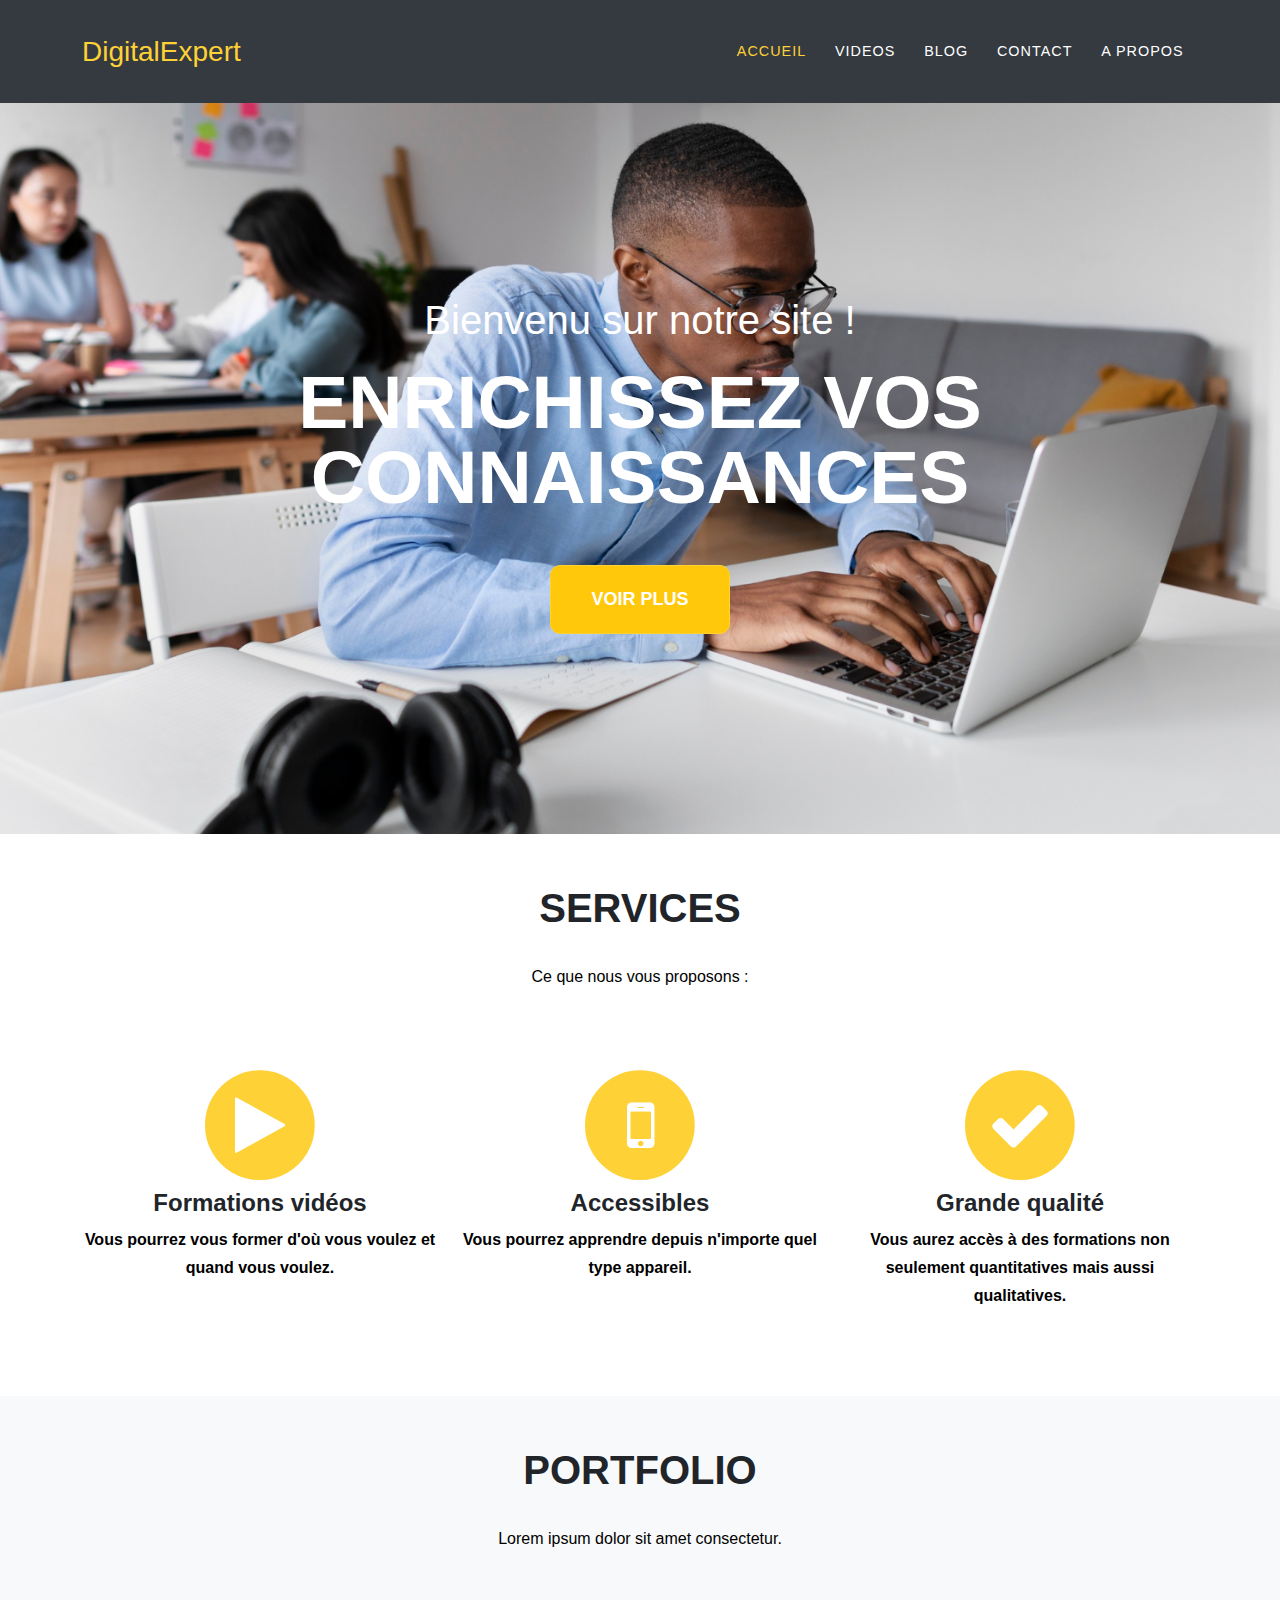
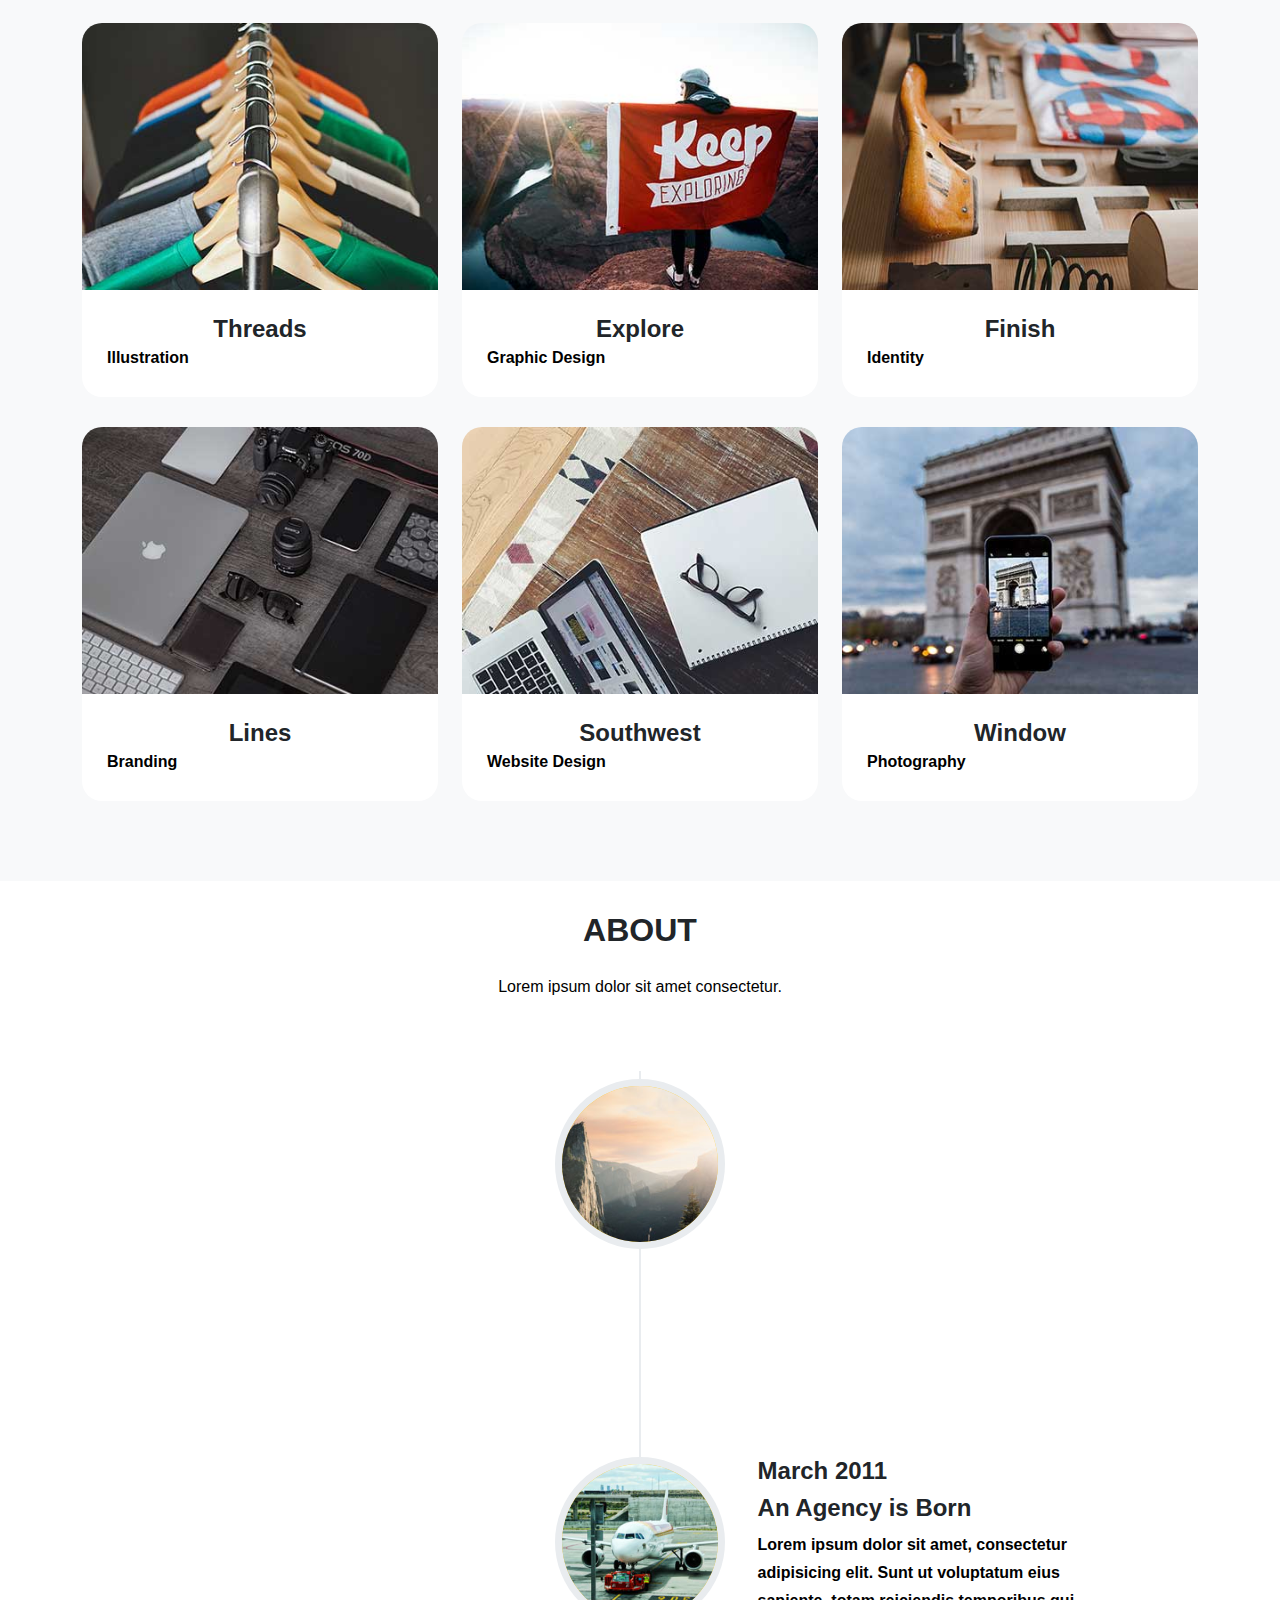
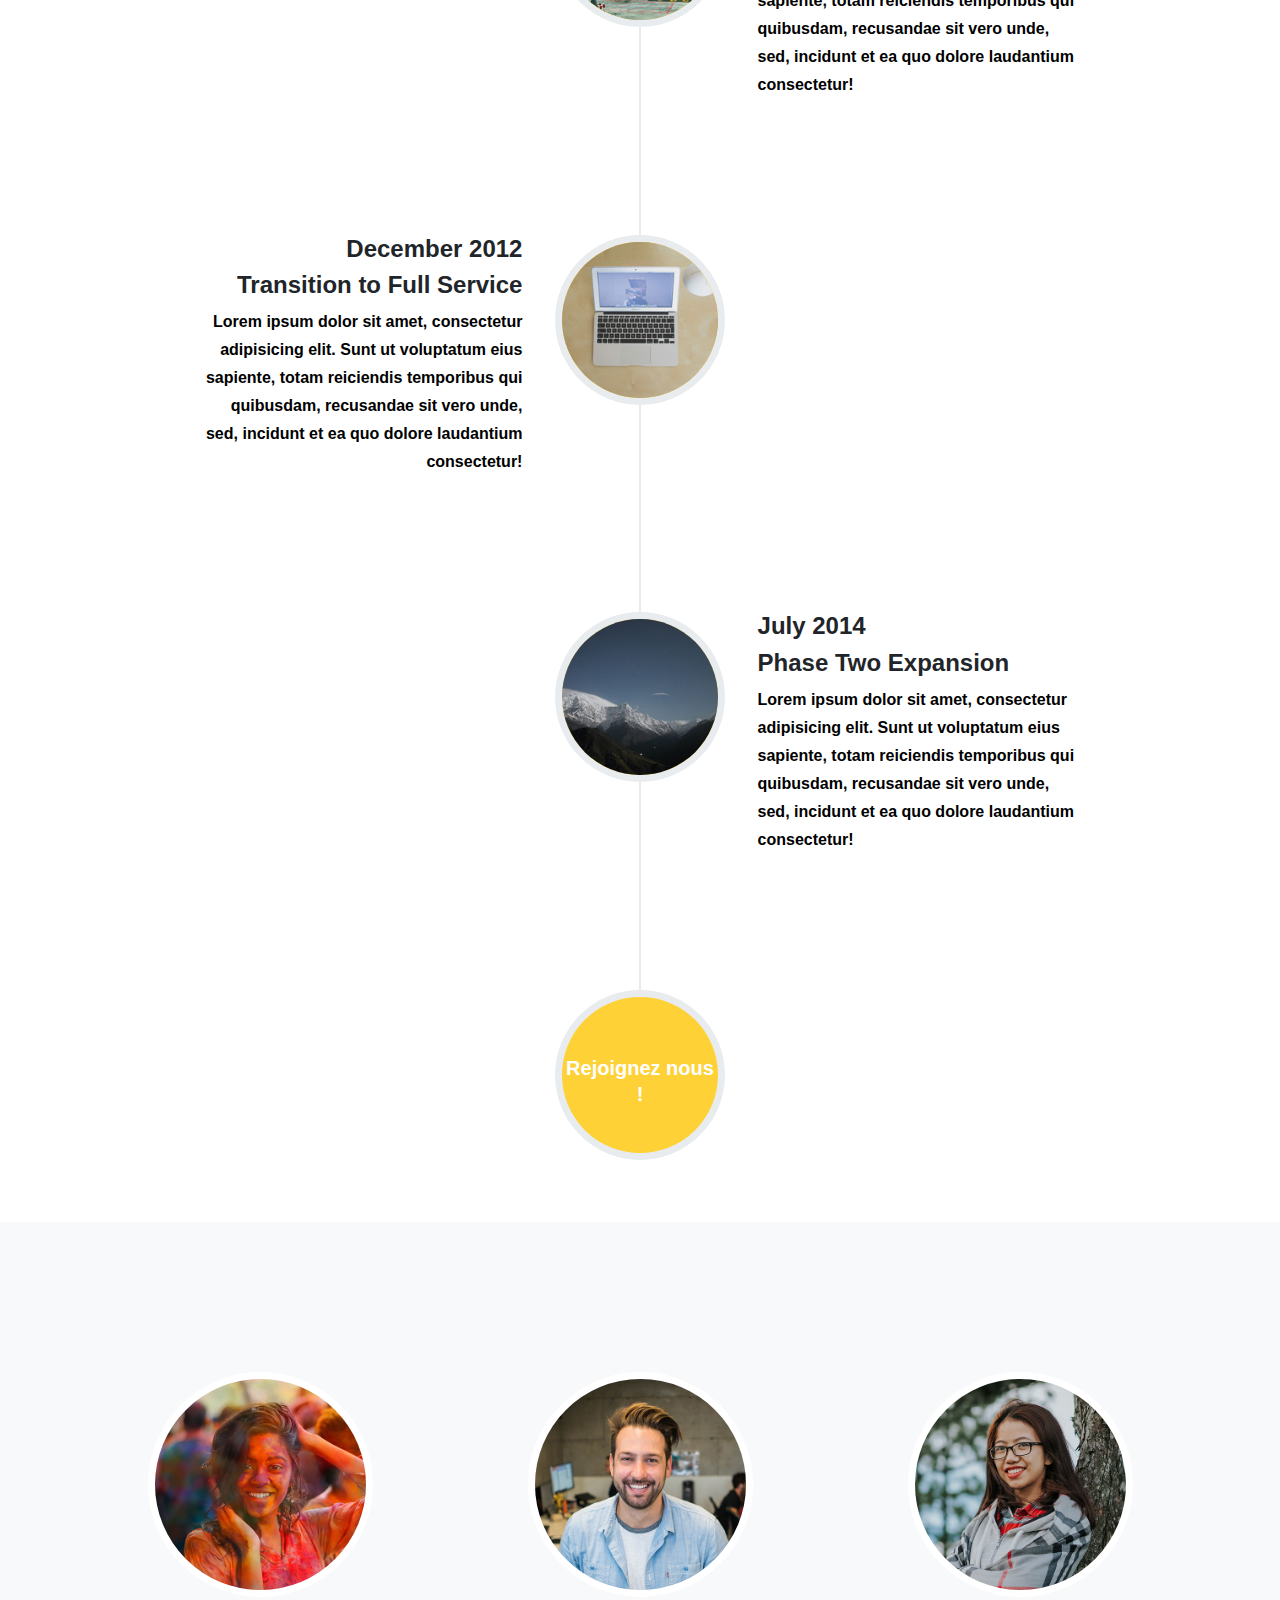
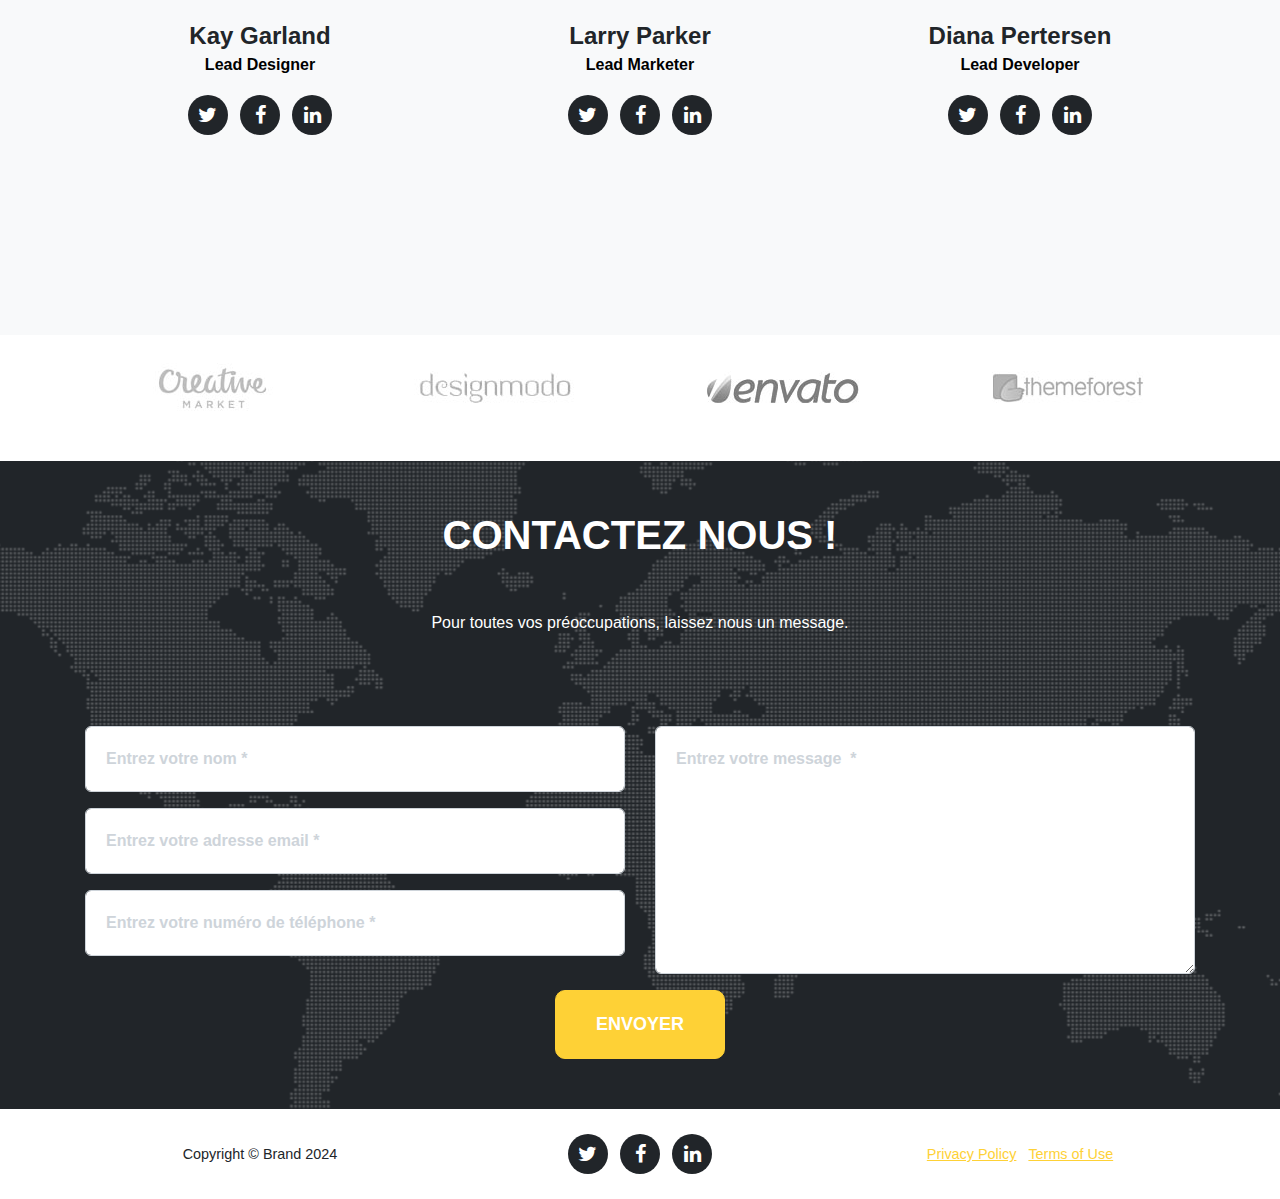
<file: index.html>
<!DOCTYPE html>
<html lang="fr">

<head>
    <meta charset="utf-8">
    <meta name="viewport" content="width=device-width, initial-scale=1.0, shrink-to-fit=no">
    <title>Digital Expert</title>
    <link rel="stylesheet" href="assets/bootstrap/css/bootstrap.min.css">
    <link rel="stylesheet" href="assets/fonts/font-awesome.min.css">
    <link rel="stylesheet" href="assets/css/aos.min.css">
    <link rel="stylesheet" href="assets/css/animate.min.css">
    <link rel="stylesheet" href="assets/css/Card-Group1-Shadow.css">
    <link rel="stylesheet" href="assets/css/cards-d_style.css">
    <link rel="stylesheet" href="assets/css/dh-card-image-left-dark.css">
    <link rel="stylesheet" href="assets/css/style.css">
</head>

<body id="page-top" data-bs-spy="scroll" data-bs-target="#mainNav" data-bs-offset="54">
    <nav class="navbar navbar-dark navbar-expand-lg fixed-top bg-dark" id="mainNav">
        <div class="container"><a class="navbar-brand" href="#page-top">DigitalExpert</a><button data-bs-toggle="collapse" data-bs-target="#navbarResponsive" class="navbar-toggler navbar-toggler-right" type="button" aria-controls="navbarResponsive" aria-expanded="false" aria-label="Toggle navigation"><i class="fa fa-bars"></i></button>
            <div class="collapse navbar-collapse" id="navbarResponsive">
                <ul class="navbar-nav ms-auto text-uppercase">
                    <li class="nav-item"><a class="nav-link active" href="index.html">accueil</a></li>
                    <li class="nav-item"><a class="nav-link" href="videos.html">videos</a></li>
                    <li class="nav-item"><a class="nav-link" href="blog.html">blog</a></li>
                    <li class="nav-item"><a class="nav-link" href="contact.html">contact</a></li>
                    <li class="nav-item"><a class="nav-link" href="a%20propos.html">a propos</a></li>
                </ul>
            </div>
        </div>
    </nav>
    <header class="masthead" style="background-image: url('assets/img/bg.jpg');">
        <div class="container pulse animated">
            <div class="intro-text">
                <div class="intro-lead-in"><span data-bss-hover-animate="pulse">Bienvenu sur notre site !</span></div>
                <div class="intro-heading text-uppercase"><span>enrichissez vos connaissances</span></div><a class="btn btn-primary btn-xl text-uppercase" role="button" href="#services" style="background: rgb(255,200,10);">voir plus</a>
            </div>
        </div>
    </header>
    <section id="services" style="height: auto;padding-top: 50px;padding-bottom: 50px;">
        <div class="container">
            <div class="row">
                <div class="col-lg-12 text-center">
                    <h2 class="text-uppercase section-heading">Services</h2>
                    <h3 class="text-muted section-subheading">Ce que nous vous proposons :</h3>
                </div>
            </div>
            <div class="row text-center">
                <div class="col-md-4"><span class="fa-stack fa-4x"><i class="fa fa-circle fa-stack-2x text-primary"></i><i class="fa fa-play fa-stack-1x fa-inverse"></i></span>
                    <h4 class="section-heading">Formations vidéos</h4>
                    <p class="text-muted">Vous pourrez vous former d'où vous voulez et quand vous voulez.</p>
                </div>
                <div class="col-md-4"><span class="fa-stack fa-4x"><i class="fa fa-circle fa-stack-2x text-primary"></i><i class="fa fa-mobile fa-stack-1x fa-inverse"></i></span>
                    <h4 class="section-heading">Accessibles</h4>
                    <p class="text-muted">Vous pourrez apprendre depuis n'importe quel type appareil.</p>
                </div>
                <div class="col-md-4"><span class="fa-stack fa-4x"><i class="fa fa-circle fa-stack-2x text-primary"></i><i class="fa fa-check fa-stack-1x fa-inverse" style="color: rgb(255, 255, 255);"></i></span>
                    <h4 class="section-heading">Grande qualité</h4>
                    <p class="text-muted">Vous aurez accès à des formations non seulement quantitatives mais aussi qualitatives.</p>
                </div>
            </div>
        </div>
    </section>
    <section class="bg-light" id="portfolio" style="height: auto;padding-bottom: 50px;padding-top: 50px;">
        <div class="container">
            <div class="row">
                <div class="col-lg-12 text-center">
                    <h2 class="text-uppercase section-heading">Portfolio</h2>
                    <h3 class="text-muted section-subheading">Lorem ipsum dolor sit amet consectetur.</h3>
                </div>
            </div>
            <div class="row">
                <div class="col-sm-6 col-md-4 portfolio-item"><a class="portfolio-link" href="#portfolioModal1" data-bs-toggle="modal">
                        <div class="portfolio-hover">
                            <div class="portfolio-hover-content"><i class="fa fa-info fa-3x"></i></div>
                        </div><img class="img-fluid" src="assets/img/portfolio/1-thumbnail.jpg">
                    </a>
                    <div class="portfolio-caption">
                        <h4>Threads</h4>
                        <p class="text-muted">Illustration</p>
                    </div>
                </div>
                <div class="col-sm-6 col-md-4 portfolio-item"><a class="portfolio-link" href="#portfolioModal2" data-bs-toggle="modal">
                        <div class="portfolio-hover">
                            <div class="portfolio-hover-content"><i class="fa fa-info fa-3x"></i></div>
                        </div><img class="img-fluid" src="assets/img/portfolio/2-thumbnail.jpg">
                    </a>
                    <div class="portfolio-caption">
                        <h4>Explore</h4>
                        <p class="text-muted">Graphic Design</p>
                    </div>
                </div>
                <div class="col-sm-6 col-md-4 portfolio-item"><a class="portfolio-link" href="#portfolioModal3" data-bs-toggle="modal">
                        <div class="portfolio-hover">
                            <div class="portfolio-hover-content"><i class="fa fa-info fa-3x"></i></div>
                        </div><img class="img-fluid" src="assets/img/portfolio/3-thumbnail.jpg">
                    </a>
                    <div class="portfolio-caption">
                        <h4>Finish</h4>
                        <p class="text-muted">Identity</p>
                    </div>
                </div>
                <div class="col-sm-6 col-md-4 portfolio-item"><a class="portfolio-link" href="#portfolioModal4" data-bs-toggle="modal">
                        <div class="portfolio-hover">
                            <div class="portfolio-hover-content"><i class="fa fa-info fa-3x"></i></div>
                        </div><img class="img-fluid" src="assets/img/portfolio/4-thumbnail.jpg">
                    </a>
                    <div class="portfolio-caption">
                        <h4>Lines</h4>
                        <p class="text-muted">Branding</p>
                    </div>
                </div>
                <div class="col-sm-6 col-md-4 portfolio-item"><a class="portfolio-link" href="#portfolioModal5" data-bs-toggle="modal">
                        <div class="portfolio-hover">
                            <div class="portfolio-hover-content"><i class="fa fa-info fa-3x"></i></div>
                        </div><img class="img-fluid" src="assets/img/portfolio/5-thumbnail.jpg">
                    </a>
                    <div class="portfolio-caption">
                        <h4>Southwest</h4>
                        <p class="text-muted">Website Design</p>
                    </div>
                </div>
                <div class="col-sm-6 col-md-4 portfolio-item"><a class="portfolio-link" href="#portfolioModal6" data-bs-toggle="modal">
                        <div class="portfolio-hover">
                            <div class="portfolio-hover-content"><i class="fa fa-info fa-3x"></i></div>
                        </div><img class="img-fluid" src="assets/img/portfolio/6-thumbnail.jpg">
                    </a>
                    <div class="portfolio-caption">
                        <h4>Window</h4>
                        <p class="text-muted">Photography</p>
                    </div>
                </div>
            </div>
        </div>
    </section>
    <section id="about" style="margin-bottom: 0;padding-top: 50px;padding-bottom: 50px;height: auto;">
        <div class="container">
            <div class="row">
                <div class="col-lg-12 text-center">
                    <h2 class="text-uppercase">About</h2>
                    <h3 class="text-muted section-subheading">Lorem ipsum dolor sit amet consectetur.</h3>
                </div>
            </div>
            <div class="row">
                <div class="col-lg-12">
                    <ul class="list-group timeline">
                        <li class="list-group-item">
                            <div class="timeline-image"><img class="rounded-circle img-fluid" src="assets/img/about/1.jpg"></div>
                            <div data-aos="fade" data-aos-duration="1000" class="timeline-panel">
                                <div class="timeline-heading">
                                    <h4>2009-2011</h4>
                                    <h4 class="subheading">Our Humble Beginnings</h4>
                                </div>
                                <div class="timeline-body">
                                    <p class="text-muted">Lorem ipsum dolor sit amet, consectetur adipisicing elit. Sunt ut voluptatum eius sapiente, totam reiciendis temporibus qui quibusdam, recusandae sit vero unde, sed, incidunt et ea quo dolore laudantium consectetur!</p>
                                </div>
                            </div>
                        </li>
                        <li class="list-group-item timeline-inverted">
                            <div class="timeline-image"><img class="rounded-circle img-fluid" src="assets/img/about/2.jpg"></div>
                            <div class="timeline-panel">
                                <div class="timeline-heading">
                                    <h4>March 2011</h4>
                                    <h4 class="subheading">An Agency is Born</h4>
                                </div>
                                <div class="timeline-body">
                                    <p class="text-muted">Lorem ipsum dolor sit amet, consectetur adipisicing elit. Sunt ut voluptatum eius sapiente, totam reiciendis temporibus qui quibusdam, recusandae sit vero unde, sed, incidunt et ea quo dolore laudantium consectetur!</p>
                                </div>
                            </div>
                        </li>
                        <li class="list-group-item">
                            <div class="timeline-image"><img class="rounded-circle img-fluid" src="assets/img/about/3.jpg"></div>
                            <div class="timeline-panel">
                                <div class="timeline-heading">
                                    <h4>December 2012</h4>
                                    <h4 class="subheading">Transition to Full Service</h4>
                                </div>
                                <div class="timeline-body">
                                    <p class="text-muted">Lorem ipsum dolor sit amet, consectetur adipisicing elit. Sunt ut voluptatum eius sapiente, totam reiciendis temporibus qui quibusdam, recusandae sit vero unde, sed, incidunt et ea quo dolore laudantium consectetur!</p>
                                </div>
                            </div>
                        </li>
                        <li class="list-group-item timeline-inverted">
                            <div class="timeline-image"><img class="rounded-circle img-fluid" src="assets/img/about/4.jpg"></div>
                            <div class="timeline-panel">
                                <div class="timeline-heading">
                                    <h4>July 2014</h4>
                                    <h4 class="subheading">Phase Two Expansion</h4>
                                </div>
                                <div class="timeline-body">
                                    <p class="text-muted">Lorem ipsum dolor sit amet, consectetur adipisicing elit. Sunt ut voluptatum eius sapiente, totam reiciendis temporibus qui quibusdam, recusandae sit vero unde, sed, incidunt et ea quo dolore laudantium consectetur!</p>
                                </div>
                            </div>
                        </li>
                        <li class="list-group-item timeline-inverted">
                            <div class="d-flex justify-content-center align-items-start timeline-image">
                                <h4 class="fs-5 m-0 p-0 mt-lg-5 mt-md-4">Rejoignez nous !</h4>
                            </div>
                        </li>
                    </ul>
                </div>
            </div>
        </div>
    </section>
    <section class="bg-light" id="team" style="height: auto; padding-top: 50px auto;">
        <div class="container">
            <div class="row">
                <div class="col-sm-4">
                    <div class="team-member"><img class="rounded-circle mx-auto" src="assets/img/team/1.jpg">
                        <h4>Kay Garland</h4>
                        <p class="text-muted">Lead Designer</p>
                        <ul class="list-inline social-buttons">
                            <li class="list-inline-item"><a href="#"><i class="fa fa-twitter"></i></a></li>
                            <li class="list-inline-item"><a href="#"><i class="fa fa-facebook"></i></a></li>
                            <li class="list-inline-item"><a href="#"><i class="fa fa-linkedin"></i></a></li>
                        </ul>
                    </div>
                </div>
                <div class="col-sm-4">
                    <div class="team-member"><img class="rounded-circle mx-auto" src="assets/img/team/2.jpg">
                        <h4>Larry Parker</h4>
                        <p class="text-muted">Lead Marketer</p>
                        <ul class="list-inline social-buttons">
                            <li class="list-inline-item"><a href="#"><i class="fa fa-twitter"></i></a></li>
                            <li class="list-inline-item"><a href="#"><i class="fa fa-facebook"></i></a></li>
                            <li class="list-inline-item"><a href="#"><i class="fa fa-linkedin"></i></a></li>
                        </ul>
                    </div>
                </div>
                <div class="col-sm-4">
                    <div class="team-member"><img class="rounded-circle mx-auto" src="assets/img/team/3.jpg">
                        <h4>Diana Pertersen</h4>
                        <p class="text-muted">Lead Developer</p>
                        <ul class="list-inline social-buttons">
                            <li class="list-inline-item"><a href="#"><i class="fa fa-twitter"></i></a></li>
                            <li class="list-inline-item"><a href="#"><i class="fa fa-facebook"></i></a></li>
                            <li class="list-inline-item"><a href="#"><i class="fa fa-linkedin"></i></a></li>
                        </ul>
                    </div>
                </div>
            </div>
        </div>
    </section>
    <section class="py-5">
        <div class="container">
            <div class="row">
                <div class="col-sm-6 col-md-3"><a href="#"><img class="img-fluid d-block mx-auto" src="assets/img/clients/creative-market.jpg"></a></div>
                <div class="col-sm-6 col-md-3"><a href="#"><img class="img-fluid d-block mx-auto" src="assets/img/clients/designmodo.jpg"></a></div>
                <div class="col-sm-6 col-md-3"><a href="#"><img class="img-fluid d-block mx-auto" src="assets/img/clients/envato.jpg"></a></div>
                <div class="col-sm-6 col-md-3"><a href="#"><img class="img-fluid d-block mx-auto" src="assets/img/clients/themeforest.jpg"></a></div>
            </div>
        </div>
    </section>
    <section id="contact" style="background-image: url('assets/img/map-image.png');height: auto;padding: 50px 0px;">
        <div class="container">
            <div class="row">
                <div class="col-lg-12 text-center">
                    <h2 class="text-uppercase section-heading">Contactez nous !</h2>
                    <h3 class="text-white section-subheading"><br>Pour toutes vos préoccupations, laissez nous un message.<br><br></h3>
                </div>
            </div>
            <div class="row">
                <div class="col-lg-12">
                    <form id="contactForm" name="contactForm">
                        <div class="row">
                            <div class="col-md-6">
                                <div class="form-group mb-3"><input class="form-control" type="text" id="name" placeholder="Entrez votre nom *" required=""><small class="form-text text-danger flex-grow-1 lead"></small></div>
                                <div class="form-group mb-3"><input class="form-control" type="email" id="email" placeholder="Entrez votre adresse email *" required=""><small class="form-text text-danger lead"></small></div>
                                <div class="form-group mb-3"><input class="form-control" type="tel" placeholder="Entrez votre numéro de téléphone *" required=""><small class="form-text text-danger lead"></small></div>
                            </div>
                            <div class="col-md-6">
                                <div class="form-group mb-3"><textarea class="form-control" id="message" placeholder="Entrez votre message  *" required=""></textarea><small class="form-text text-danger lead"></small></div>
                            </div>
                            <div class="w-100"></div>
                            <div class="col-lg-12 text-center">
                                <div id="success"></div><button class="btn btn-primary btn-xl text-uppercase" id="sendMessageButton" type="submit">envoyer</button>
                            </div>
                        </div>
                    </form>
                </div>
            </div>
        </div>
    </section>
    <footer>
        <div class="container">
            <div class="row">
                <div class="col-md-4"><span class="copyright">Copyright&nbsp;© Brand 2024</span></div>
                <div class="col-md-4">
                    <ul class="list-inline social-buttons">
                        <li class="list-inline-item"><a href="#"><i class="fa fa-twitter"></i></a></li>
                        <li class="list-inline-item"><a href="#"><i class="fa fa-facebook"></i></a></li>
                        <li class="list-inline-item"><a href="#"><i class="fa fa-linkedin"></i></a></li>
                    </ul>
                </div>
                <div class="col-md-4">
                    <ul class="list-inline quicklinks">
                        <li class="list-inline-item"><a href="#">Privacy Policy</a></li>
                        <li class="list-inline-item"><a href="#">Terms of Use</a></li>
                    </ul>
                </div>
            </div>
        </div>
    </footer>
    <div class="modal fade text-center portfolio-modal" role="dialog" tabindex="-1" id="portfolioModal1">
        <div class="modal-dialog modal-lg" role="document">
            <div class="modal-content">
                <div class="container">
                    <div class="row">
                        <div class="col-lg-8 mx-auto">
                            <div class="modal-body">
                                <h2 class="text-uppercase">Project Name</h2><img class="img-fluid d-block mx-auto img-details" src="assets/img/portfolio/1-full.jpg">
                                <p>Use this area to describe your project. Lorem ipsum dolor sit amet, consectetur adipisicing elit. Est blanditiis dolorem culpa incidunt minus dignissimos deserunt repellat aperiam quasi sunt officia expedita beatae cupiditate, maiores repudiandae, nostrum, reiciendis facere nemo!</p>
                                <ul class="list-unstyled">
                                    <li>Date: January 2017</li>
                                    <li>Client: Threads</li>
                                    <li>Category: Illustration</li>
                                </ul><button class="btn btn-primary" type="button" data-bs-dismiss="modal"><i class="fa fa-times"></i><span>&nbsp;Close Project</span></button>
                            </div>
                        </div>
                    </div>
                </div>
            </div>
        </div>
    </div>
    <div class="modal fade text-center portfolio-modal" role="dialog" tabindex="-1" id="portfolioModal2">
        <div class="modal-dialog modal-lg" role="document">
            <div class="modal-content">
                <div class="container">
                    <div class="row">
                        <div class="col-lg-8 mx-auto">
                            <div class="modal-body">
                                <h2 class="text-uppercase">Project Name</h2><img class="img-fluid d-block mx-auto img-details" src="assets/img/portfolio/2-full.jpg">
                                <p>Use this area to describe your project. Lorem ipsum dolor sit amet, consectetur adipisicing elit. Est blanditiis dolorem culpa incidunt minus dignissimos deserunt repellat aperiam quasi sunt officia expedita beatae cupiditate, maiores repudiandae, nostrum, reiciendis facere nemo!</p>
                                <ul class="list-unstyled">
                                    <li>Date: January 2017</li>
                                    <li>Client: Threads</li>
                                    <li>Category: Illustration</li>
                                </ul><button class="btn btn-primary" type="button" data-bs-dismiss="modal"><i class="fa fa-times"></i><span>&nbsp;Close Project</span></button>
                            </div>
                        </div>
                    </div>
                </div>
            </div>
        </div>
    </div>
    <div class="modal fade text-center portfolio-modal" role="dialog" tabindex="-1" id="portfolioModal3">
        <div class="modal-dialog modal-lg" role="document">
            <div class="modal-content">
                <div class="container">
                    <div class="row">
                        <div class="col-lg-8 mx-auto">
                            <div class="modal-body">
                                <h2 class="text-uppercase">Project Name</h2><img class="img-fluid d-block mx-auto img-details" src="assets/img/portfolio/3-full.jpg">
                                <p>Use this area to describe your project. Lorem ipsum dolor sit amet, consectetur adipisicing elit. Est blanditiis dolorem culpa incidunt minus dignissimos deserunt repellat aperiam quasi sunt officia expedita beatae cupiditate, maiores repudiandae, nostrum, reiciendis facere nemo!</p>
                                <ul class="list-unstyled">
                                    <li>Date: January 2017</li>
                                    <li>Client: Threads</li>
                                    <li>Category: Illustration</li>
                                </ul><button class="btn btn-primary" type="button" data-bs-dismiss="modal"><i class="fa fa-times"></i><span>&nbsp;Close Project</span></button>
                            </div>
                        </div>
                    </div>
                </div>
            </div>
        </div>
    </div>
    <div class="modal fade text-center portfolio-modal" role="dialog" tabindex="-1" id="portfolioModal4">
        <div class="modal-dialog modal-lg" role="document">
            <div class="modal-content">
                <div class="container">
                    <div class="row">
                        <div class="col-lg-8 mx-auto">
                            <div class="modal-body">
                                <h2 class="text-uppercase">Project Name</h2><img class="img-fluid d-block mx-auto img-details" src="assets/img/portfolio/4-full.jpg">
                                <p>Use this area to describe your project. Lorem ipsum dolor sit amet, consectetur adipisicing elit. Est blanditiis dolorem culpa incidunt minus dignissimos deserunt repellat aperiam quasi sunt officia expedita beatae cupiditate, maiores repudiandae, nostrum, reiciendis facere nemo!</p>
                                <ul class="list-unstyled">
                                    <li>Date: January 2017</li>
                                    <li>Client: Threads</li>
                                    <li>Category: Illustration</li>
                                </ul><button class="btn btn-primary" type="button" data-bs-dismiss="modal"><i class="fa fa-times"></i><span>&nbsp;Close Project</span></button>
                            </div>
                        </div>
                    </div>
                </div>
            </div>
        </div>
    </div>
    <div class="modal fade text-center portfolio-modal" role="dialog" tabindex="-1" id="portfolioModal5">
        <div class="modal-dialog modal-lg" role="document">
            <div class="modal-content">
                <div class="container">
                    <div class="row">
                        <div class="col-lg-8 mx-auto">
                            <div class="modal-body">
                                <h2 class="text-uppercase">Project Name</h2><img class="img-fluid d-block mx-auto img-details" src="assets/img/portfolio/5-full.jpg">
                                <p>Use this area to describe your project. Lorem ipsum dolor sit amet, consectetur adipisicing elit. Est blanditiis dolorem culpa incidunt minus dignissimos deserunt repellat aperiam quasi sunt officia expedita beatae cupiditate, maiores repudiandae, nostrum, reiciendis facere nemo!</p>
                                <ul class="list-unstyled">
                                    <li>Date: January 2017</li>
                                    <li>Client: Threads</li>
                                    <li>Category: Illustration</li>
                                </ul><button class="btn btn-primary" type="button" data-bs-dismiss="modal"><i class="fa fa-times"></i><span>&nbsp;Close Project</span></button>
                            </div>
                        </div>
                    </div>
                </div>
            </div>
        </div>
    </div>
    <div class="modal fade text-center portfolio-modal" role="dialog" tabindex="-1" id="portfolioModal6">
        <div class="modal-dialog modal-lg" role="document">
            <div class="modal-content">
                <div class="container">
                    <div class="row">
                        <div class="col-lg-8 mx-auto">
                            <div class="modal-body">
                                <h2 class="text-uppercase">Project Name</h2><img class="img-fluid d-block mx-auto img-details" src="assets/img/portfolio/6-full.jpg">
                                <p>Use this area to describe your project. Lorem ipsum dolor sit amet, consectetur adipisicing elit. Est blanditiis dolorem culpa incidunt minus dignissimos deserunt repellat aperiam quasi sunt officia expedita beatae cupiditate, maiores repudiandae, nostrum, reiciendis facere nemo!</p>
                                <ul class="list-unstyled">
                                    <li>Date: January 2017</li>
                                    <li>Client: Threads</li>
                                    <li>Category: Illustration</li>
                                </ul><button class="btn btn-primary" type="button" data-bs-dismiss="modal"><i class="fa fa-times"></i><span>&nbsp;Close Project</span></button>
                            </div>
                        </div>
                    </div>
                </div>
            </div>
        </div>
    </div>
    <script src="assets/bootstrap/js/bootstrap.min.js"></script>
    <script src="assets/js/aos.min.js"></script>
    <script src="assets/js/bs-init.js"></script>
    <script src="assets/js/agency.js"></script>
</body>

</html>
</file>
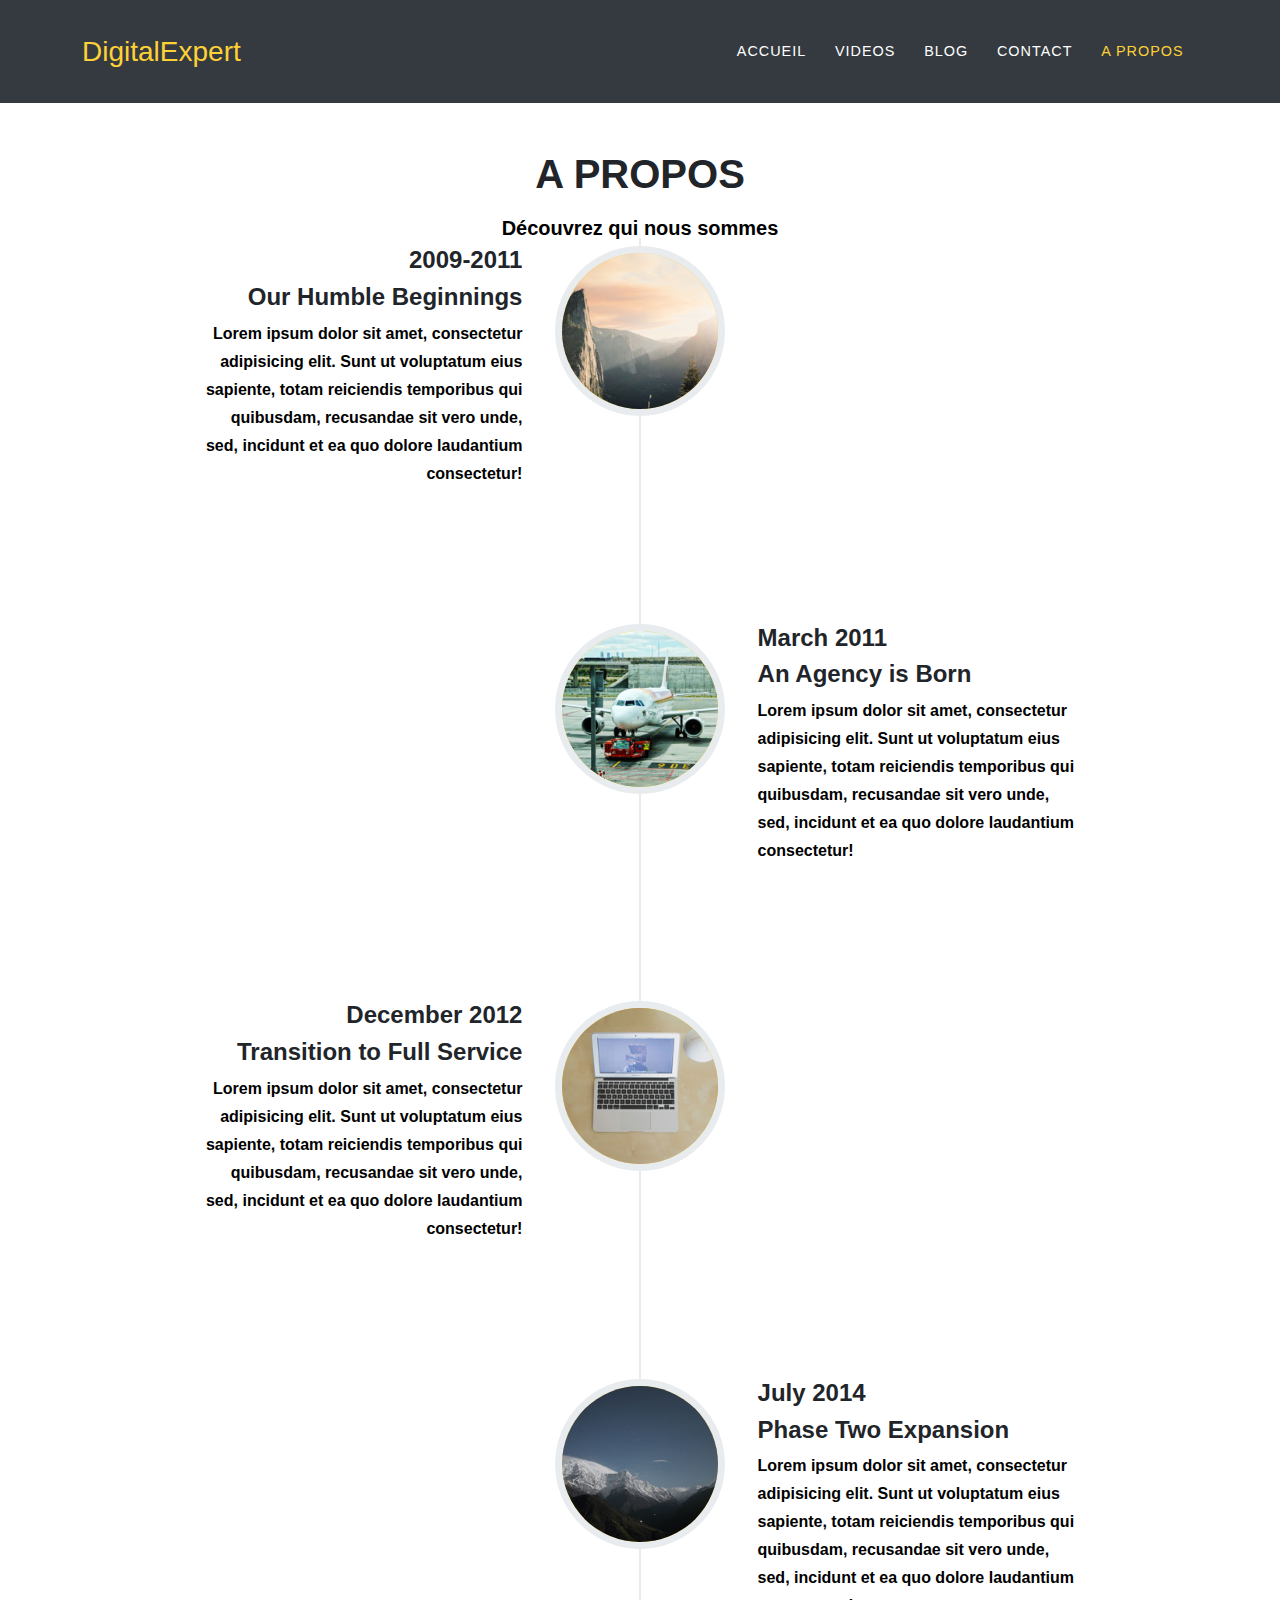
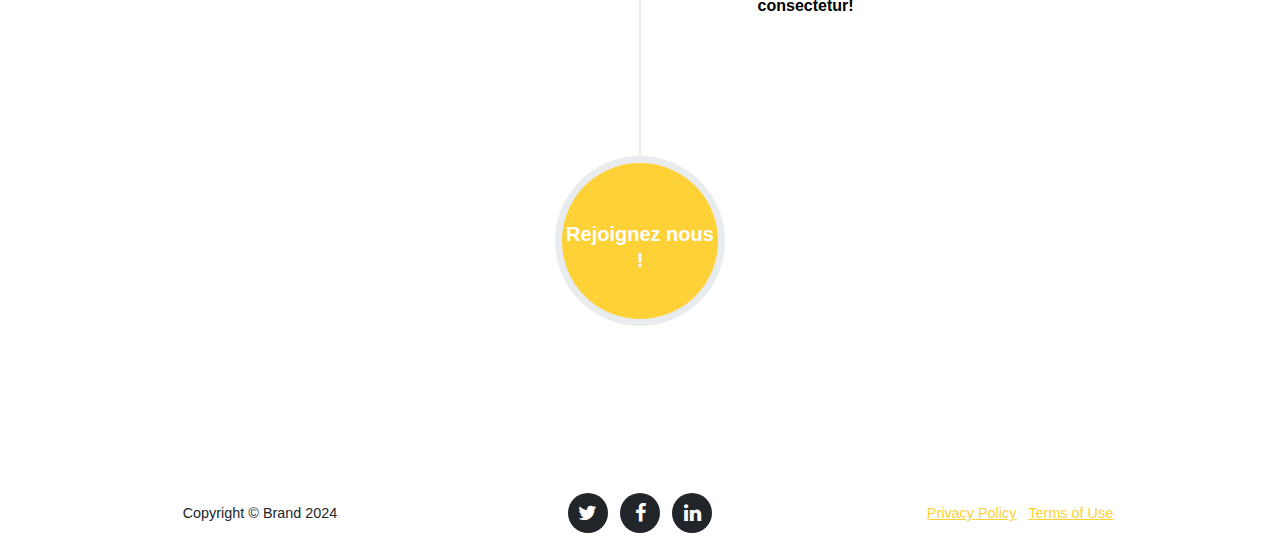
<file: a propos.html>
<!DOCTYPE html>
<html lang="fr">

<head>
    <meta charset="utf-8">
    <meta name="viewport" content="width=device-width, initial-scale=1.0, shrink-to-fit=no">
    <title>Digital Expert</title>
    <link rel="stylesheet" href="assets/bootstrap/css/bootstrap.min.css">
    <link rel="stylesheet" href="assets/fonts/font-awesome.min.css">
    <link rel="stylesheet" href="assets/css/Card-Group1-Shadow.css">
    <link rel="stylesheet" href="assets/css/cards-d_style.css">
    <link rel="stylesheet" href="assets/css/dh-card-image-left-dark.css">
    <link rel="stylesheet" href="assets/css/style.css">
</head>

<body>
    <nav class="navbar navbar-dark navbar-expand-lg fixed-top bg-dark" id="mainNav">
        <div class="container"><a class="navbar-brand" href="#page-top">DigitalExpert</a><button data-bs-toggle="collapse" data-bs-target="#navbarResponsive" class="navbar-toggler navbar-toggler-right" type="button" aria-controls="navbarResponsive" aria-expanded="false" aria-label="Toggle navigation"><i class="fa fa-bars"></i></button>
            <div class="collapse navbar-collapse" id="navbarResponsive">
                <ul class="navbar-nav ms-auto text-uppercase">
                    <li class="nav-item"><a class="nav-link" href="index.html">accueil</a></li>
                    <li class="nav-item"><a class="nav-link" href="videos.html">videos</a></li>
                    <li class="nav-item"><a class="nav-link" href="blog.html">blog</a></li>
                    <li class="nav-item"><a class="nav-link" href="contact.html">contact</a></li>
                    <li class="nav-item"><a class="nav-link active" href="a%20propos.html">A propos</a></li>
                </ul>
            </div>
        </div>
    </nav>
    <section id="about">
        <div class="container">
            <div class="row">
                <div class="col-lg-12 text-center">
                    <h1 class="text-uppercase">a propos</h1>
                    <h3 class="fs-5 text-muted">Découvrez qui nous sommes</h3>
                </div>
            </div>
            <div class="row">
                <div class="col-lg-12">
                    <ul class="list-group timeline">
                        <li class="list-group-item">
                            <div class="timeline-image"><img class="rounded-circle img-fluid" src="assets/img/about/1.jpg"></div>
                            <div class="timeline-panel">
                                <div class="timeline-heading">
                                    <h4>2009-2011</h4>
                                    <h4 class="subheading">Our Humble Beginnings</h4>
                                </div>
                                <div class="timeline-body">
                                    <p class="text-muted">Lorem ipsum dolor sit amet, consectetur adipisicing elit. Sunt ut voluptatum eius sapiente, totam reiciendis temporibus qui quibusdam, recusandae sit vero unde, sed, incidunt et ea quo dolore laudantium consectetur!</p>
                                </div>
                            </div>
                        </li>
                        <li class="list-group-item timeline-inverted">
                            <div class="timeline-image"><img class="rounded-circle img-fluid" src="assets/img/about/2.jpg"></div>
                            <div class="timeline-panel">
                                <div class="timeline-heading">
                                    <h4>March 2011</h4>
                                    <h4 class="subheading">An Agency is Born</h4>
                                </div>
                                <div class="timeline-body">
                                    <p class="text-muted">Lorem ipsum dolor sit amet, consectetur adipisicing elit. Sunt ut voluptatum eius sapiente, totam reiciendis temporibus qui quibusdam, recusandae sit vero unde, sed, incidunt et ea quo dolore laudantium consectetur!</p>
                                </div>
                            </div>
                        </li>
                        <li class="list-group-item">
                            <div class="timeline-image"><img class="rounded-circle img-fluid" src="assets/img/about/3.jpg"></div>
                            <div class="timeline-panel">
                                <div class="timeline-heading">
                                    <h4>December 2012</h4>
                                    <h4 class="subheading">Transition to Full Service</h4>
                                </div>
                                <div class="timeline-body">
                                    <p class="text-muted">Lorem ipsum dolor sit amet, consectetur adipisicing elit. Sunt ut voluptatum eius sapiente, totam reiciendis temporibus qui quibusdam, recusandae sit vero unde, sed, incidunt et ea quo dolore laudantium consectetur!</p>
                                </div>
                            </div>
                        </li>
                        <li class="list-group-item timeline-inverted">
                            <div class="timeline-image"><img class="rounded-circle img-fluid" src="assets/img/about/4.jpg"></div>
                            <div class="timeline-panel">
                                <div class="timeline-heading">
                                    <h4>July 2014</h4>
                                    <h4 class="subheading">Phase Two Expansion</h4>
                                </div>
                                <div class="timeline-body">
                                    <p class="text-muted">Lorem ipsum dolor sit amet, consectetur adipisicing elit. Sunt ut voluptatum eius sapiente, totam reiciendis temporibus qui quibusdam, recusandae sit vero unde, sed, incidunt et ea quo dolore laudantium consectetur!</p>
                                </div>
                            </div>
                        </li>
                        <li class="list-group-item timeline-inverted">
                            <div class="d-flex justify-content-center align-items-start timeline-image">
                                <h4 class="fs-5 m-0 p-0 mt-lg-5 mt-md-4">Rejoignez nous !</h4>
                            </div>
                        </li>
                    </ul>
                </div>
            </div>
        </div>
    </section>
    <footer>
        <div class="container">
            <div class="row">
                <div class="col-md-4"><span class="copyright">Copyright&nbsp;© Brand 2024</span></div>
                <div class="col-md-4">
                    <ul class="list-inline social-buttons">
                        <li class="list-inline-item"><a href="#"><i class="fa fa-twitter"></i></a></li>
                        <li class="list-inline-item"><a href="#"><i class="fa fa-facebook"></i></a></li>
                        <li class="list-inline-item"><a href="#"><i class="fa fa-linkedin"></i></a></li>
                    </ul>
                </div>
                <div class="col-md-4">
                    <ul class="list-inline quicklinks">
                        <li class="list-inline-item"><a href="#">Privacy Policy</a></li>
                        <li class="list-inline-item"><a href="#">Terms of Use</a></li>
                    </ul>
                </div>
            </div>
        </div>
    </footer>
    <script src="assets/bootstrap/js/bootstrap.min.js"></script>
    <script src="assets/js/bs-init.js"></script>
    <script src="assets/js/agency.js"></script>
</body>

</html>
</file>
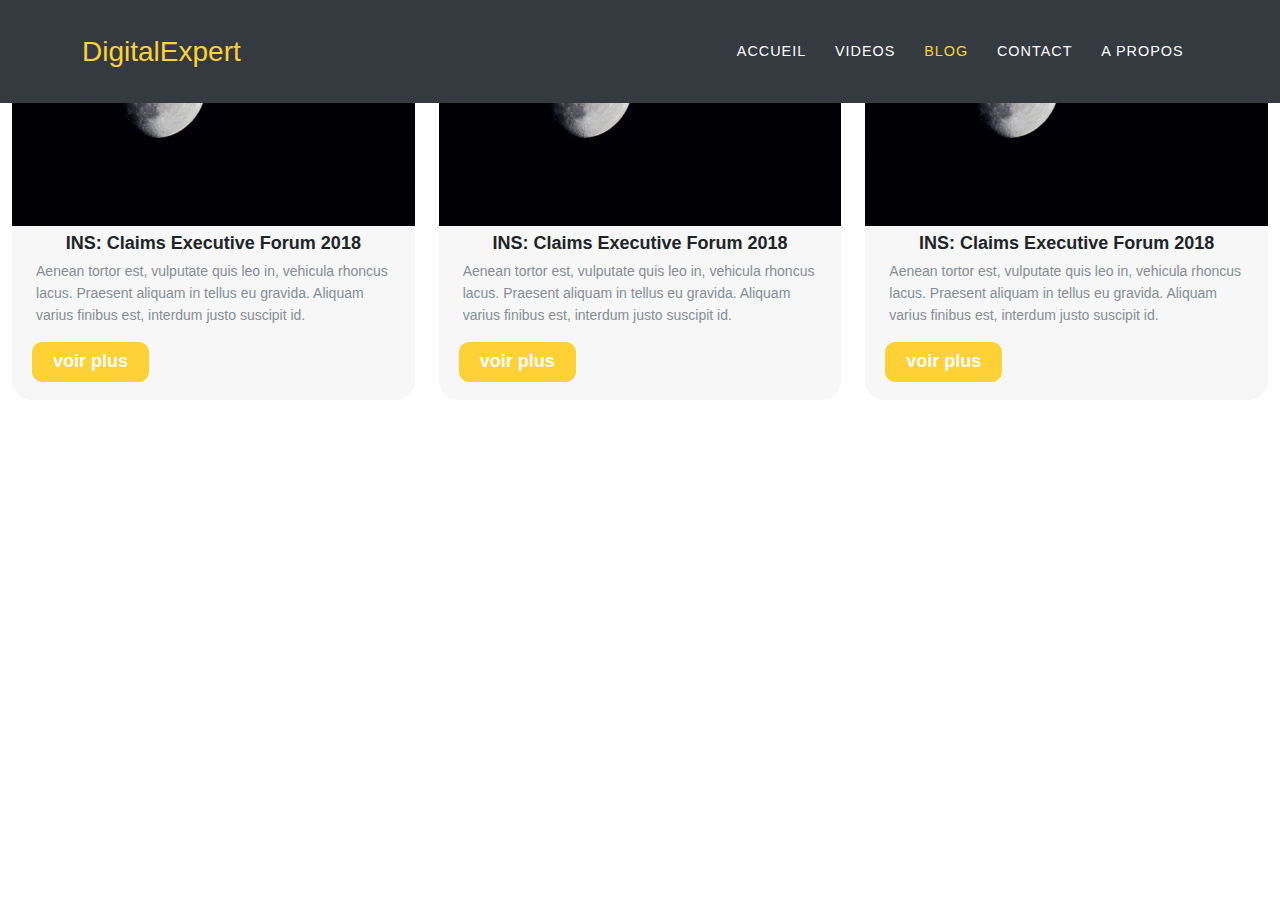
<file: blog.html>
<!DOCTYPE html>
<html lang="fr">

<head>
    <meta charset="utf-8">
    <meta name="viewport" content="width=device-width, initial-scale=1.0, shrink-to-fit=no">
    <title>Digital Expert</title>
    <link rel="stylesheet" href="assets/bootstrap/css/bootstrap.min.css">
    <link rel="stylesheet" href="assets/fonts/font-awesome.min.css">
    <link rel="stylesheet" href="assets/css/Card-Group1-Shadow.css">
    <link rel="stylesheet" href="assets/css/cards-d_style.css">
    <link rel="stylesheet" href="assets/css/dh-card-image-left-dark.css">
    <link rel="stylesheet" href="assets/css/style.css">
</head>

<body>
    <nav class="navbar navbar-dark navbar-expand-lg fixed-top bg-dark" id="mainNav">
        <div class="container"><a class="navbar-brand" href="#page-top">DigitalExpert</a><button data-bs-toggle="collapse" data-bs-target="#navbarResponsive" class="navbar-toggler navbar-toggler-right" type="button" aria-controls="navbarResponsive" aria-expanded="false" aria-label="Toggle navigation"><i class="fa fa-bars"></i></button>
            <div class="collapse navbar-collapse" id="navbarResponsive">
                <ul class="navbar-nav ms-auto text-uppercase">
                    <li class="nav-item"><a class="nav-link" href="index.html">accueil</a></li>
                    <li class="nav-item"><a class="nav-link" href="videos.html">videos</a></li>
                    <li class="nav-item"><a class="nav-link active" href="blog.html">blog</a></li>
                    <li class="nav-item"><a class="nav-link" href="contact.html">contact</a></li>
                    <li class="nav-item"><a class="nav-link" href="a%20propos.html">a propos</a></li>
                </ul>
            </div>
        </div>
    </nav>
    <div class="articles py-4">
        <div class="container-fuild">
            <h1 class="text-uppercase fs-1 fw-bolder text-start" style="margin-top: 52px;margin-left: 34px;font-family: 'Open Sans', sans-serif;font-size: 22px;font-weight: 800;line-height: 32px;color: rgb(0,0,0);margin-bottom: 20px;">blog</h1>
            <div class="cust_bloglistintro">
                <p style="margin-left: 34px;color: rgba(255,255,255,0.5);font-size: 14px;"></p>
            </div>
            <div class="row cards" style="width: 100%;height: auto;margin: 0px 0px;">
                <div class="col-md-4 cust_blogteaser" style="padding-bottom: 20px;margin: 0px;margin-bottom: 32px;"><a href="#"><img class="img-fluid" style="height: auto;" src="assets/img/image_03.png"></a>
                    <div class="details-rad">
                        <h3 style="text-align: left;margin-top: 20px;font-family: 'Open Sans', sans-serif;font-size: 18px;margin-right: 0;margin-left: 0px;line-height: 34px;letter-spacing: 0px;font-style: normal;font-weight: bold;">INS: Claims Executive Forum 2018<br></h3>
                        <p class="text-secondary" style="text-align: left;font-size: 14px;font-family: 'Open Sans', sans-serif;line-height: 22px;color: rgb(9,9,10);margin-left: 24px;">Aenean tortor est, vulputate quis leo in, vehicula rhoncus lacus. Praesent aliquam in tellus eu gravida. Aliquam varius finibus est, interdum justo suscipit id. </p><a class="h4" href="#"><button class="btn btn-primary btn-xl" type="button" style="margin-left: 20px;margin-bottom: 10px;height: 40px;padding-top: 0px;padding-bottom: 0px;padding-left: 20px;padding-right: 20px;">voir plus</button></a>
                    </div>
                </div>
                <div class="col-md-4 cust_blogteaser" style="padding-bottom: 20px;margin: 0px;margin-bottom: 32px;"><a href="#"><img class="img-fluid" style="height: auto;" src="assets/img/image_03.png"></a>
                    <div class="details-rad">
                        <h3 style="text-align: left;margin-top: 20px;font-family: 'Open Sans', sans-serif;font-size: 18px;margin-right: 0;margin-left: 0px;line-height: 34px;letter-spacing: 0px;font-style: normal;font-weight: bold;">INS: Claims Executive Forum 2018<br></h3>
                        <p class="text-secondary" style="text-align: left;font-size: 14px;font-family: 'Open Sans', sans-serif;line-height: 22px;color: rgb(9,9,10);margin-left: 24px;">Aenean tortor est, vulputate quis leo in, vehicula rhoncus lacus. Praesent aliquam in tellus eu gravida. Aliquam varius finibus est, interdum justo suscipit id. </p><a class="h4" href="#"><button class="btn btn-primary btn-xl" type="button" style="margin-left: 20px;margin-bottom: 10px;height: 40px;padding-top: 0px;padding-bottom: 0px;padding-left: 20px;padding-right: 20px;">voir plus</button></a>
                    </div>
                </div>
                <div class="col-md-4 cust_blogteaser" style="padding-bottom: 20px;margin: 0px;margin-bottom: 32px;"><a href="#"><img class="img-fluid" style="height: auto;" src="assets/img/image_03.png"></a>
                    <div class="details-rad">
                        <h3 style="text-align: left;margin-top: 20px;font-family: 'Open Sans', sans-serif;font-size: 18px;margin-right: 0;margin-left: 0px;line-height: 34px;letter-spacing: 0px;font-style: normal;font-weight: bold;">INS: Claims Executive Forum 2018<br></h3>
                        <p class="text-secondary" style="text-align: left;font-size: 14px;font-family: 'Open Sans', sans-serif;line-height: 22px;color: rgb(9,9,10);margin-left: 24px;">Aenean tortor est, vulputate quis leo in, vehicula rhoncus lacus. Praesent aliquam in tellus eu gravida. Aliquam varius finibus est, interdum justo suscipit id. </p><a class="h4" href="#"><button class="btn btn-primary btn-xl" type="button" style="margin-left: 20px;margin-bottom: 10px;height: 40px;padding: 0 20px;">voir plus</button></a>
                    </div>
                </div>
            </div>
        </div>
    </div>
    <script src="assets/bootstrap/js/bootstrap.min.js"></script>
    <script src="assets/js/bs-init.js"></script>
    <script src="assets/js/agency.js"></script>
</body>

</html>
</file>
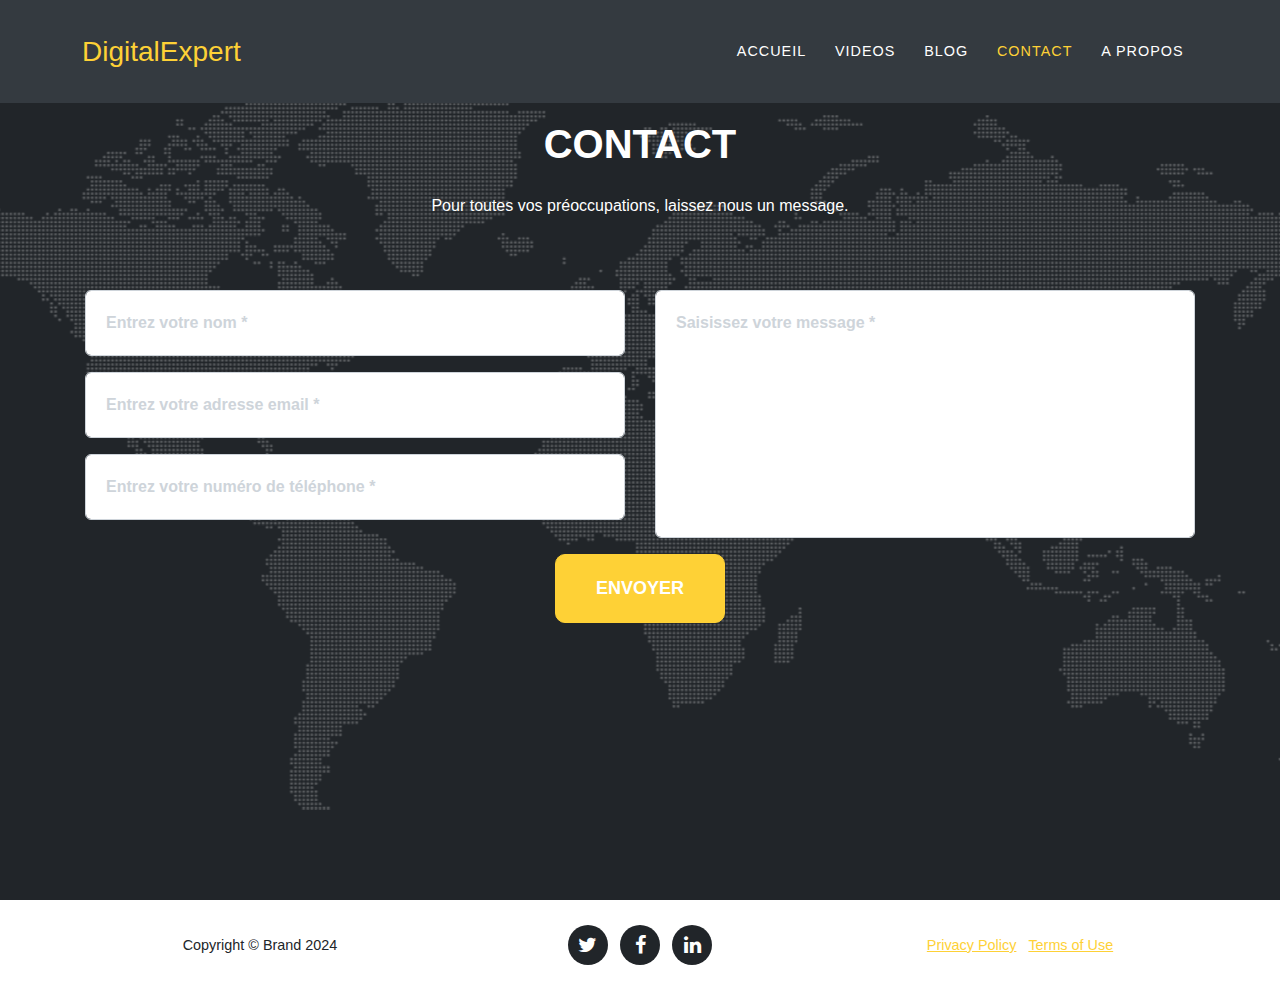
<file: contact.html>
<!DOCTYPE html>
<html lang="fr">

<head>
    <meta charset="utf-8">
    <meta name="viewport" content="width=device-width, initial-scale=1.0, shrink-to-fit=no">
    <title>Digital Expert</title>
    <link rel="stylesheet" href="assets/bootstrap/css/bootstrap.min.css">
    <link rel="stylesheet" href="assets/fonts/font-awesome.min.css">
    <link rel="stylesheet" href="assets/css/Card-Group1-Shadow.css">
    <link rel="stylesheet" href="assets/css/cards-d_style.css">
    <link rel="stylesheet" href="assets/css/dh-card-image-left-dark.css">
    <link rel="stylesheet" href="assets/css/style.css">
</head>

<body>
    <nav class="navbar navbar-dark navbar-expand-lg fixed-top bg-dark" id="mainNav">
        <div class="container"><a class="navbar-brand" href="#page-top">DigitalExpert</a><button data-bs-toggle="collapse" data-bs-target="#navbarResponsive" class="navbar-toggler navbar-toggler-right" type="button" aria-controls="navbarResponsive" aria-expanded="false" aria-label="Toggle navigation"><i class="fa fa-bars"></i></button>
            <div class="collapse navbar-collapse" id="navbarResponsive">
                <ul class="navbar-nav ms-auto text-uppercase">
                    <li class="nav-item"><a class="nav-link" href="index.html">accueil</a></li>
                    <li class="nav-item"><a class="nav-link" href="videos.html">videos</a></li>
                    <li class="nav-item"><a class="nav-link" href="blog.html">blog</a></li>
                    <li class="nav-item"><a class="nav-link active" href="contact.html">contact</a></li>
                    <li class="nav-item"><a class="nav-link" href="a%20propos.html">a propos</a></li>
                </ul>
            </div>
        </div>
    </nav>
    <section id="contact" style="background-image: url('assets/img/map-image.png');height: 100vh;padding: 50px 0px;padding-top: 120px;padding-bottom: 30px;">
        <div class="container">
            <div class="row">
                <div class="col-lg-12 text-center">
                    <h1 class="text-uppercase section-heading">Contact</h1>
                    <h3 class="text-white section-subheading">Pour toutes vos préoccupations, laissez nous un message.</h3>
                </div>
            </div>
            <div class="row">
                <div class="col-lg-12">
                    <form id="contactForm" name="contactForm">
                        <div class="row">
                            <div class="col-md-6">
                                <div class="form-group mb-3"><input class="form-control" type="text" id="name" placeholder="Entrez votre nom *" required=""><small class="form-text text-danger flex-grow-1 lead"></small></div>
                                <div class="form-group mb-3"><input class="form-control" type="email" id="email" placeholder="Entrez votre adresse email *" required=""><small class="form-text text-danger lead"></small></div>
                                <div class="form-group mb-3"><input class="form-control" type="tel" placeholder="Entrez votre numéro de téléphone *" required=""><small class="form-text text-danger lead"></small></div>
                            </div>
                            <div class="col-md-6">
                                <div class="form-group mb-3"><textarea class="form-control msg-contact" id="message" placeholder="Saisissez votre message *" required=""></textarea><small class="form-text text-danger lead"></small></div>
                            </div>
                            <div class="w-100"></div>
                            <div class="col-lg-12 text-center">
                                <div id="success"></div><button class="btn btn-primary btn-xl text-uppercase" id="sendMessageButton" type="submit">ENvoyer</button>
                            </div>
                        </div>
                    </form>
                </div>
            </div>
        </div>
    </section>
    <footer>
        <div class="container">
            <div class="row">
                <div class="col-md-4"><span class="copyright">Copyright&nbsp;© Brand 2024</span></div>
                <div class="col-md-4">
                    <ul class="list-inline social-buttons">
                        <li class="list-inline-item"><a href="#"><i class="fa fa-twitter"></i></a></li>
                        <li class="list-inline-item"><a href="#"><i class="fa fa-facebook"></i></a></li>
                        <li class="list-inline-item"><a href="#"><i class="fa fa-linkedin"></i></a></li>
                    </ul>
                </div>
                <div class="col-md-4">
                    <ul class="list-inline quicklinks">
                        <li class="list-inline-item"><a href="#">Privacy Policy</a></li>
                        <li class="list-inline-item"><a href="#">Terms of Use</a></li>
                    </ul>
                </div>
            </div>
        </div>
    </footer>
    <script src="assets/bootstrap/js/bootstrap.min.js"></script>
    <script src="assets/js/bs-init.js"></script>
    <script src="assets/js/agency.js"></script>
</body>

</html>
</file>
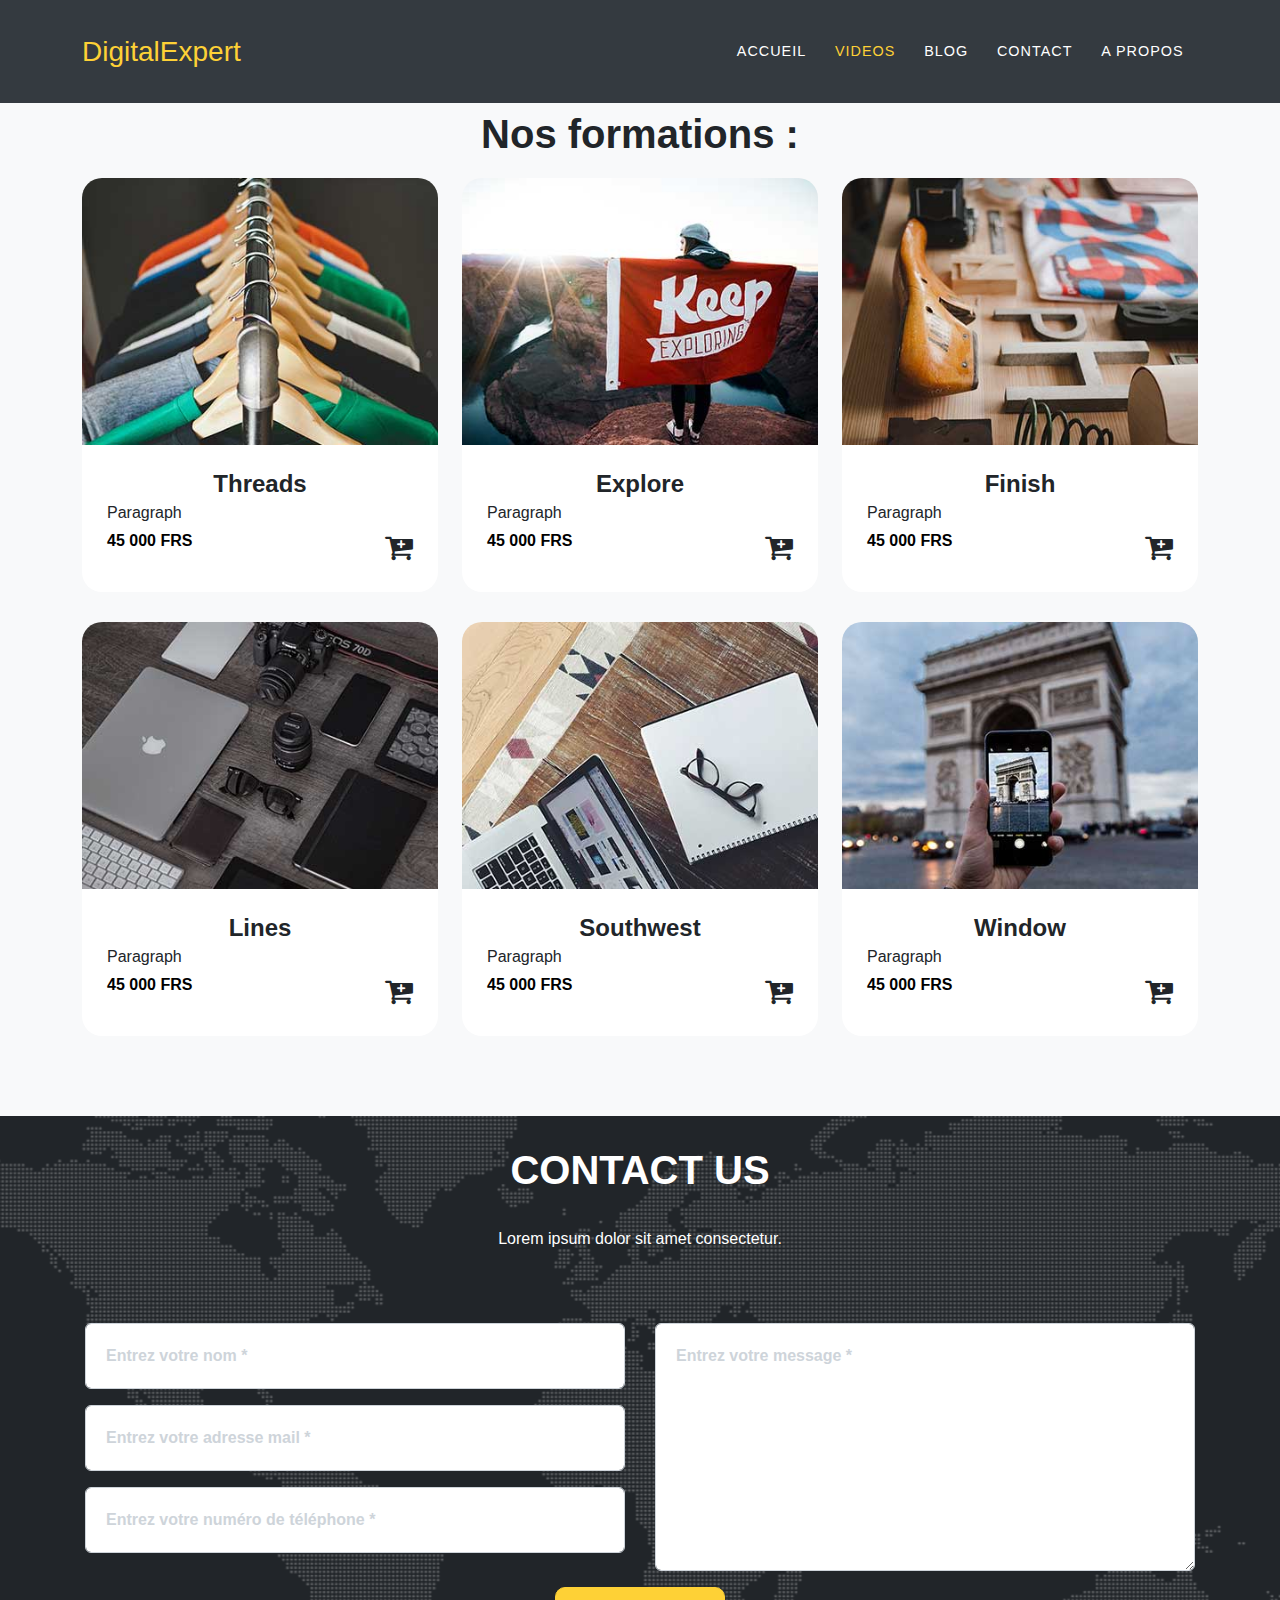
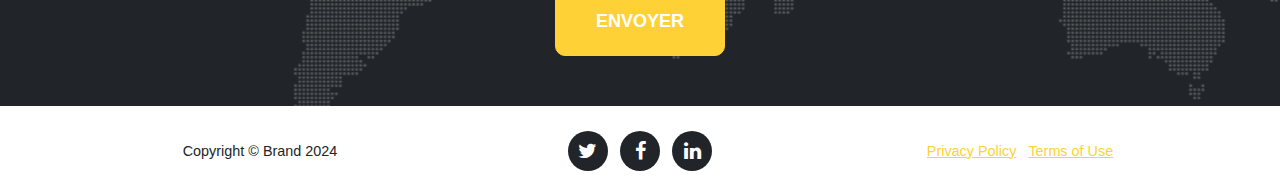
<file: videos.html>
<!DOCTYPE html>
<html lang="fr">

<head>
    <meta charset="utf-8">
    <meta name="viewport" content="width=device-width, initial-scale=1.0, shrink-to-fit=no">
    <title>Digital Expert</title>
    <link rel="stylesheet" href="assets/bootstrap/css/bootstrap.min.css">
    <link rel="stylesheet" href="assets/fonts/font-awesome.min.css">
    <link rel="stylesheet" href="assets/css/Card-Group1-Shadow.css">
    <link rel="stylesheet" href="assets/css/cards-d_style.css">
    <link rel="stylesheet" href="assets/css/dh-card-image-left-dark.css">
    <link rel="stylesheet" href="assets/css/style.css">
</head>

<body id="page-top" data-bs-spy="scroll" data-bs-target="#mainNav" data-bs-offset="54">
    <nav class="navbar navbar-dark navbar-expand-lg fixed-top bg-dark" id="mainNav">
        <div class="container"><a class="navbar-brand" href="#page-top">DigitalExpert</a><button data-bs-toggle="collapse" data-bs-target="#navbarResponsive" class="navbar-toggler navbar-toggler-right" type="button" aria-controls="navbarResponsive" aria-expanded="false" aria-label="Toggle navigation"><i class="fa fa-bars"></i></button>
            <div class="collapse navbar-collapse" id="navbarResponsive">
                <ul class="navbar-nav ms-auto text-uppercase">
                    <li class="nav-item"><a class="nav-link" href="index.html">accueil</a></li>
                    <li class="nav-item"><a class="nav-link active" href="videos.html">videos</a></li>
                    <li class="nav-item"><a class="nav-link" href="blog.html">blog</a></li>
                    <li class="nav-item"><a class="nav-link" href="contact.html">contact</a></li>
                    <li class="nav-item"><a class="nav-link" href="a%20propos.html">a propos</a></li>
                </ul>
            </div>
        </div>
    </nav>
    <section class="bg-light" id="portfolio" style="height: auto;padding-bottom: 50px;padding-top: 50px;">
        <div class="container">
            <div class="row">
                <div class="col-lg-12 text-center">
                    <h1 class="text-dark section-subheading" style="margin-top: 20px;margin-left: 0px;margin-bottom: 20px;">Nos formations :</h1>
                </div>
            </div>
            <div class="row">
                <div class="col-sm-6 col-md-4 portfolio-item"><a class="portfolio-link" href="#portfolioModal1" data-bs-toggle="modal">
                        <div class="portfolio-hover">
                            <div class="portfolio-hover-content"><i class="fa fa-play fa-3x"></i></div>
                        </div><img class="img-fluid" src="assets/img/portfolio/1-thumbnail.jpg">
                    </a>
                    <div class="portfolio-caption">
                        <h4>Threads</h4>
                        <p>Paragraph</p>
                        <div class="price">
                            <p class="text-muted" style="height: 40px;margin-top: 0px;text-align: left;width: auto;">45 000 FRS</p><i class="fa fa-cart-plus" style="font-size: 30px;"></i>
                        </div>
                    </div>
                </div>
                <div class="col-sm-6 col-md-4 portfolio-item"><a class="portfolio-link" href="#portfolioModal2" data-bs-toggle="modal">
                        <div class="portfolio-hover">
                            <div class="portfolio-hover-content"><i class="fa fa-play fa-3x"></i></div>
                        </div><img class="img-fluid" src="assets/img/portfolio/2-thumbnail.jpg">
                    </a>
                    <div class="portfolio-caption">
                        <h4>Explore</h4>
                        <p>Paragraph</p>
                        <div class="price">
                            <p class="text-muted" style="height: 40px;margin-top: 0px;text-align: left;width: auto;">45 000 FRS</p><i class="fa fa-cart-plus" style="font-size: 30px;"></i>
                        </div>
                    </div>
                </div>
                <div class="col-sm-6 col-md-4 portfolio-item"><a class="portfolio-link" href="#portfolioModal3" data-bs-toggle="modal">
                        <div class="portfolio-hover">
                            <div class="portfolio-hover-content"><i class="fa fa-play fa-3x"></i></div>
                        </div><img class="img-fluid" src="assets/img/portfolio/3-thumbnail.jpg">
                    </a>
                    <div class="portfolio-caption">
                        <h4>Finish</h4>
                        <p>Paragraph</p>
                        <div class="price">
                            <p class="text-muted" style="height: 40px;margin-top: 0px;text-align: left;width: auto;">45 000 FRS</p><i class="fa fa-cart-plus" style="font-size: 30px;"></i>
                        </div>
                    </div>
                </div>
                <div class="col-sm-6 col-md-4 portfolio-item"><a class="portfolio-link" href="#portfolioModal4" data-bs-toggle="modal">
                        <div class="portfolio-hover">
                            <div class="portfolio-hover-content"><i class="fa fa-play fa-3x"></i></div>
                        </div><img class="img-fluid" src="assets/img/portfolio/4-thumbnail.jpg">
                    </a>
                    <div class="portfolio-caption">
                        <h4>Lines</h4>
                        <p>Paragraph</p>
                        <div class="price">
                            <p class="text-muted" style="height: 40px;margin-top: 0px;text-align: left;width: auto;">45 000 FRS</p><i class="fa fa-cart-plus" style="font-size: 30px;"></i>
                        </div>
                    </div>
                </div>
                <div class="col-sm-6 col-md-4 portfolio-item"><a class="portfolio-link" href="#portfolioModal5" data-bs-toggle="modal">
                        <div class="portfolio-hover">
                            <div class="portfolio-hover-content"><i class="fa fa-play fa-3x"></i></div>
                        </div><img class="img-fluid" src="assets/img/portfolio/5-thumbnail.jpg">
                    </a>
                    <div class="portfolio-caption">
                        <h4>Southwest</h4>
                        <p>Paragraph</p>
                        <div class="price">
                            <p class="text-muted" style="height: 40px;margin-top: 0px;text-align: left;width: auto;">45 000 FRS</p><i class="fa fa-cart-plus" style="font-size: 30px;"></i>
                        </div>
                    </div>
                </div>
                <div class="col-sm-6 col-md-4 portfolio-item"><a class="portfolio-link" href="#portfolioModal6" data-bs-toggle="modal">
                        <div class="portfolio-hover">
                            <div class="portfolio-hover-content"><i class="fa fa-play fa-3x"></i></div>
                        </div><img class="img-fluid" src="assets/img/portfolio/6-thumbnail.jpg">
                    </a>
                    <div class="portfolio-caption">
                        <h4>Window</h4>
                        <p>Paragraph</p>
                        <div class="price">
                            <p class="text-muted" style="height: 40px;margin-top: 0px;text-align: left;width: auto;">45 000 FRS</p><i class="fa fa-cart-plus" style="font-size: 30px;"></i>
                        </div>
                    </div>
                </div>
            </div>
        </div>
    </section>
    <section id="contact" style="background-image: url('assets/img/map-image.png'); padding: 50px 0px;">
        <div class="container">
            <div class="row">
                <div class="col-lg-12 text-center">
                    <h2 class="text-uppercase section-heading">Contact Us</h2>
                    <h3 class="text-white section-subheading">Lorem ipsum dolor sit amet consectetur.</h3>
                </div>
            </div>
            <div class="row">
                <div class="col-lg-12">
                    <form id="contactForm" name="contactForm">
                        <div class="row">
                            <div class="col-md-6">
                                <div class="form-group mb-3"><input class="form-control" type="text" id="name" placeholder="Entrez votre nom *" required=""><small class="form-text text-danger flex-grow-1 lead"></small></div>
                                <div class="form-group mb-3"><input class="form-control" type="email" id="email" placeholder="Entrez votre adresse mail *" required=""><small class="form-text text-danger lead"></small></div>
                                <div class="form-group mb-3"><input class="form-control" type="tel" placeholder="Entrez votre numéro de téléphone *" required=""><small class="form-text text-danger lead"></small></div>
                            </div>
                            <div class="col-md-6">
                                <div class="form-group mb-3"><textarea class="form-control" id="message" placeholder="Entrez votre message *" required=""></textarea><small class="form-text text-danger lead"></small></div>
                            </div>
                            <div class="w-100"></div>
                            <div class="col-lg-12 text-center">
                                <div id="success"></div><button class="btn btn-primary btn-xl text-uppercase" id="sendMessageButton" type="submit">envoyer</button>
                            </div>
                        </div>
                    </form>
                </div>
            </div>
        </div>
    </section>
    <footer>
        <div class="container">
            <div class="row">
                <div class="col-md-4"><span class="copyright">Copyright&nbsp;© Brand 2024</span></div>
                <div class="col-md-4">
                    <ul class="list-inline social-buttons">
                        <li class="list-inline-item"><a href="#"><i class="fa fa-twitter"></i></a></li>
                        <li class="list-inline-item"><a href="#"><i class="fa fa-facebook"></i></a></li>
                        <li class="list-inline-item"><a href="#"><i class="fa fa-linkedin"></i></a></li>
                    </ul>
                </div>
                <div class="col-md-4">
                    <ul class="list-inline quicklinks">
                        <li class="list-inline-item"><a href="#">Privacy Policy</a></li>
                        <li class="list-inline-item"><a href="#">Terms of Use</a></li>
                    </ul>
                </div>
            </div>
        </div>
    </footer>
    <div class="modal fade text-center portfolio-modal" role="dialog" tabindex="-1" id="portfolioModal1">
        <div class="modal-dialog modal-lg" role="document">
            <div class="modal-content">
                <div class="container">
                    <div class="row">
                        <div class="col-lg-8 mx-auto">
                            <div class="modal-body">
                                <h2 class="text-uppercase">Project Name</h2><img class="img-fluid d-block mx-auto img-details" src="assets/img/portfolio/1-full.jpg">
                                <p>Use this area to describe your project. Lorem ipsum dolor sit amet, consectetur adipisicing elit. Est blanditiis dolorem culpa incidunt minus dignissimos deserunt repellat aperiam quasi sunt officia expedita beatae cupiditate, maiores repudiandae, nostrum, reiciendis facere nemo!</p>
                                <ul class="list-unstyled">
                                    <li>Date: January 2017</li>
                                    <li>Client: Threads</li>
                                    <li>Category: Illustration</li>
                                </ul><button class="btn btn-primary" type="button" data-bs-dismiss="modal"><i class="fa fa-times"></i><span>&nbsp;Close Project</span></button>
                            </div>
                        </div>
                    </div>
                </div>
            </div>
        </div>
    </div>
    <div class="modal fade text-center portfolio-modal" role="dialog" tabindex="-1" id="portfolioModal2">
        <div class="modal-dialog modal-lg" role="document">
            <div class="modal-content">
                <div class="container">
                    <div class="row">
                        <div class="col-lg-8 mx-auto">
                            <div class="modal-body">
                                <h2 class="text-uppercase">Project Name</h2><img class="img-fluid d-block mx-auto img-details" src="assets/img/portfolio/2-full.jpg">
                                <p>Use this area to describe your project. Lorem ipsum dolor sit amet, consectetur adipisicing elit. Est blanditiis dolorem culpa incidunt minus dignissimos deserunt repellat aperiam quasi sunt officia expedita beatae cupiditate, maiores repudiandae, nostrum, reiciendis facere nemo!</p>
                                <ul class="list-unstyled">
                                    <li>Date: January 2017</li>
                                    <li>Client: Threads</li>
                                    <li>Category: Illustration</li>
                                </ul><button class="btn btn-primary" type="button" data-bs-dismiss="modal"><i class="fa fa-times"></i><span>&nbsp;Close Project</span></button>
                            </div>
                        </div>
                    </div>
                </div>
            </div>
        </div>
    </div>
    <div class="modal fade text-center portfolio-modal" role="dialog" tabindex="-1" id="portfolioModal3">
        <div class="modal-dialog modal-lg" role="document">
            <div class="modal-content">
                <div class="container">
                    <div class="row">
                        <div class="col-lg-8 mx-auto">
                            <div class="modal-body">
                                <h2 class="text-uppercase">Project Name</h2><img class="img-fluid d-block mx-auto img-details" src="assets/img/portfolio/3-full.jpg">
                                <p>Use this area to describe your project. Lorem ipsum dolor sit amet, consectetur adipisicing elit. Est blanditiis dolorem culpa incidunt minus dignissimos deserunt repellat aperiam quasi sunt officia expedita beatae cupiditate, maiores repudiandae, nostrum, reiciendis facere nemo!</p>
                                <ul class="list-unstyled">
                                    <li>Date: January 2017</li>
                                    <li>Client: Threads</li>
                                    <li>Category: Illustration</li>
                                </ul><button class="btn btn-primary" type="button" data-bs-dismiss="modal"><i class="fa fa-times"></i><span>&nbsp;Close Project</span></button>
                            </div>
                        </div>
                    </div>
                </div>
            </div>
        </div>
    </div>
    <div class="modal fade text-center portfolio-modal" role="dialog" tabindex="-1" id="portfolioModal4">
        <div class="modal-dialog modal-lg" role="document">
            <div class="modal-content">
                <div class="container">
                    <div class="row">
                        <div class="col-lg-8 mx-auto">
                            <div class="modal-body">
                                <h2 class="text-uppercase">Project Name</h2><img class="img-fluid d-block mx-auto img-details" src="assets/img/portfolio/4-full.jpg">
                                <p>Use this area to describe your project. Lorem ipsum dolor sit amet, consectetur adipisicing elit. Est blanditiis dolorem culpa incidunt minus dignissimos deserunt repellat aperiam quasi sunt officia expedita beatae cupiditate, maiores repudiandae, nostrum, reiciendis facere nemo!</p>
                                <ul class="list-unstyled">
                                    <li>Date: January 2017</li>
                                    <li>Client: Threads</li>
                                    <li>Category: Illustration</li>
                                </ul><button class="btn btn-primary" type="button" data-bs-dismiss="modal"><i class="fa fa-times"></i><span>&nbsp;Close Project</span></button>
                            </div>
                        </div>
                    </div>
                </div>
            </div>
        </div>
    </div>
    <div class="modal fade text-center portfolio-modal" role="dialog" tabindex="-1" id="portfolioModal5">
        <div class="modal-dialog modal-lg" role="document">
            <div class="modal-content">
                <div class="container">
                    <div class="row">
                        <div class="col-lg-8 mx-auto">
                            <div class="modal-body">
                                <h2 class="text-uppercase">Project Name</h2><img class="img-fluid d-block mx-auto img-details" src="assets/img/portfolio/5-full.jpg">
                                <p>Use this area to describe your project. Lorem ipsum dolor sit amet, consectetur adipisicing elit. Est blanditiis dolorem culpa incidunt minus dignissimos deserunt repellat aperiam quasi sunt officia expedita beatae cupiditate, maiores repudiandae, nostrum, reiciendis facere nemo!</p>
                                <ul class="list-unstyled">
                                    <li>Date: January 2017</li>
                                    <li>Client: Threads</li>
                                    <li>Category: Illustration</li>
                                </ul><button class="btn btn-primary" type="button" data-bs-dismiss="modal"><i class="fa fa-times"></i><span>&nbsp;Close Project</span></button>
                            </div>
                        </div>
                    </div>
                </div>
            </div>
        </div>
    </div>
    <div class="modal fade text-center portfolio-modal" role="dialog" tabindex="-1" id="portfolioModal6">
        <div class="modal-dialog modal-lg" role="document">
            <div class="modal-content">
                <div class="container">
                    <div class="row">
                        <div class="col-lg-8 mx-auto">
                            <div class="modal-body">
                                <h2 class="text-uppercase">Project Name</h2><img class="img-fluid d-block mx-auto img-details" src="assets/img/portfolio/6-full.jpg">
                                <p>Use this area to describe your project. Lorem ipsum dolor sit amet, consectetur adipisicing elit. Est blanditiis dolorem culpa incidunt minus dignissimos deserunt repellat aperiam quasi sunt officia expedita beatae cupiditate, maiores repudiandae, nostrum, reiciendis facere nemo!</p>
                                <ul class="list-unstyled">
                                    <li>Date: January 2017</li>
                                    <li>Client: Threads</li>
                                    <li>Category: Illustration</li>
                                </ul><button class="btn btn-primary" type="button" data-bs-dismiss="modal"><i class="fa fa-times"></i><span>&nbsp;Close Project</span></button>
                            </div>
                        </div>
                    </div>
                </div>
            </div>
        </div>
    </div>
    <script src="assets/bootstrap/js/bootstrap.min.js"></script>
    <script src="assets/js/bs-init.js"></script>
    <script src="assets/js/agency.js"></script>
</body>

</html>
</file>
<file: assets/css/Card-Group1-Shadow.css>
.card.mb-4.box-shadow {
  box-shadow: 0 .25rem .75rem rgba(0, 0, 0, .05);
}
</file>
<file: assets/css/cards-d_style.css>
.rounded-circle {
  /*border-radius: 50%!important;*/
}

.input-group > .input-group-append > .btn, .input-group > .input-group-append > .input-group-text, .input-group > .input-group-prepend:first-child > .btn:not(:first-child), .input-group > .input-group-prepend:first-child > .input-group-text:not(:first-child), .input-group > .input-group-prepend:not(:first-child) > .btn, .input-group > .input-group-prepend:not(:first-child) > .input-group-text {
  border-color: rgb(12,129,247);
  border-radius: 2px;
}

.input-group > .custom-select:not(:first-child), .input-group > .form-control:not(:first-child) {
  border-radius: 2px;
  border-color: #fff;
}
</file>
<file: assets/css/dh-card-image-left-dark.css>
.photo-card {
  background-color: #2d3638;
  border-radius: 10px;
  box-shadow: 0 10px 20px rgba(0, 0, 0, 0.19), 0 6px 6px rgba(0, 0, 0, 0.23);
  display: flex;
  flex-direction: column;
  width: 100%;
  max-width: 700px;
  margin-left: auto;
  margin-right: auto;
}

@media screen and (min-width: 700px) {
  .photo-card {
    flex-direction: row;
  }
}

.photo-background {
  background-position: center;
  background-size: cover;
  border-top-left-radius: 10px;
  border-top-right-radius: 10px;
  min-height: 250px;
}

@media screen and (min-width: 700px) {
  .photo-background {
    border-top-left-radius: 10px;
    border-top-right-radius: 0;
    border-bottom-left-radius: 10px;
    min-height: none;
    width: 50%;
  }
}

.photo-details {
  padding: 2.1875em 5%;
}

@media screen and (min-width: 700px) {
  .photo-details {
    width: 50%;
  }
}

.photo-details h1, .photo-details h4 {
  color: #fff;
  font-weight: 500;
  margin: 0;
}

.photo-details h1 {
  font-size: 125%;
  line-height: 1;
  margin-bottom: 0.35em;
}

.photo-tags ul {
  list-style-type: none;
  margin: 0;
  padding: 0;
  display: flex;
  flex-wrap: wrap;
  font-size: 87.5%;
  margin-top: 0.35em;
  text-transform: lowercase;
}

.photo-tags li {
  margin: 0 0.35em 0.35em 0;
}

.photo-tags a {
  background-color: #191e20;
  border-radius: 50px;
  color: #fff;
  display: block;
  padding: 0.3125em 1.25em;
  text-decoration: none;
  transition: color 0.3s ease;
}

.photo-tags a:hover, .photo-tags a:focus {
  color: #e37544;
}

.photo-details p {
  color: white;
}
</file>
<file: assets/css/style.css>
.btn-xl {
  border-radius: 10px;
  transition: .5s;
}

.btn-primary:active, .btn-primary:focus, .btn-primary:hover {
  background-color: rgb(255,255,255) !important;
  border-color: rgba(254,200,16,0) !important;
  color: #ffc80a;
  cursor: pointer;
  transform: scale(1.1);
}

#portfolio .portfolio-item .portfolio-link .portfolio-hover {
  position: absolute;
  width: 100%;
  height: 100%;
  transition: all ease .5s;
  opacity: 0;
  background: rgba(0,0,0,0.7);
}

.price {
  display: flex;
  justify-content: space-between;
  align-items: center;
}

.fa.fa-cart-plus:hover {
  color: #ffc80a;
  cursor: pointer;
  transform: scale(1.1);
}

#portfolio .portfolio-item .portfolio-caption {
  max-width: 400px;
  margin: 0 auto;
  padding: 25px;
  text-align: center;
  background-color: #fff;
  border-bottom-left-radius: 20px;
  border-bottom-right-radius: 20px;
}

#portfolio .portfolio-item .portfolio-link .portfolio-hover {
  position: absolute;
  width: 100%;
  height: 100%;
  transition: all ease .5s;
  opacity: 0;
  background: rgba(0,0,0,0.7);
  border-top-left-radius: 20px;
  border-top-right-radius: 20px;
}

.img-fluid {
  max-width: 100%;
  height: auto;
  border-top-left-radius: 20px;
  border-top-right-radius: 20px;
}

.price icon {
  height: 30px;
  width: 34px;
}

.active {
  color: #ffc80a;
}

.container {
  transition: 1s scale ease;
}

.timeline-panel {
  animation: -webkit-growup 1s ease forwards;
  /*animation-timeline: view();*/
  /*animation-range-start: cover 0%;*/
  /*animation-range-end: contain 30%;*/
}

@keyframes growup {
  from {
    opacity: 0;
    transform: translate(0, 20px);
  }
  to {
    opacity: 1;
    transform: translate(0, 0);
  }
}

.timeline-image:hover {
  transform: scale(1.1);
}

.timeline-image {
  transition: .2s;
}

.fa-stack {
  transition: .2s;
}

.fa-stack:hover {
  transform: scale(1.1);
}

.details-rad {
  margin-top: -20px;
  max-width: 600px;
  border-bottom-left-radius: 20px;
  border-bottom-right-radius: 20px;
  background-color: #f7f7f7;
  display: flex;
  flex-direction: column;
  justify-content: center;
  align-items: center;
  padding: 0px;
}

.cards {
  display: flex;
  justify-content: center;
  align-items: center;
  position: absolute;
  align-self: center;
}

.articles {
  transform: translateY(70px);
}

.cust_blogteaser {
  min-width: 350px;
}

.details-rad p {
  /*max-width: 550px;*/
  padding-right: 20px;
}

.fa.fa-arrow-circle-right {
  margin-bottom: 10px;
  border-radius: 50%;
  transition: .2s ease;
}

.details-rad h3 {
  margin: 0px;
  padding: 0px;
}

.details-rad a {
  align-self: start;
}

body, * {
  margin: 0px;
  padding: 0px;
  box-sizing: border-box;
}

.fa.fa-arrow-circle-right:hover {
  color: #ffffff;
  background-color: #ffc80a;
  transform: scale(1.1);
}

@media (min-width: 768px) {
  .articles, .bg-light {
    transform: translateY(20px);
  }
}

@media (min-width: 576px) {
  .articles {
    transform: translateY(20px);
  }
}

@media (min-width: 300px) {
  .articles {
    transform: translateY(20px);
  }
}

@media (min-width: 992px) {
  .articles {
    transform: translateY(70px);
  }
}

.rounded-circle {
  transition: .5s ease;
}

.rounded-circle:hover {
  transform: scale(1.1);
}

.portfolio-caption p {
  text-align: left;
  font-size: 1.125rem;
}

.text-muted {
  --bs-text-opacity: 1;
  color: #000000 !important;
  font-weight: 900;
}

.section-subheading {
  padding-top: 20px;
}

.img-details {
  max-height: 450px;
  border-bottom-right-radius: 20px;
  border-bottom-left-radius: 20px;
}

.portfolio-modal .modal-content {
  padding: 10px 0;
  text-align: center;
}

.portfolio-modal .modal-content h2, .portfolio-modal .modal-content .h2 {
  background-color: #ffc80a;
  font-size: 2em;
  margin-bottom: 25px;
}

.msg-contact {
  resize: none;
}

.fa.fa-cart-plus {
  transition: .3s;
}

@media (min-width: 300px) {
  .fs-5 {
    transform: translateY(75%);
    font-size: .7em !important;
    padding: 0 0;
  }
}

@media (min-width: 768px) {
  .fs-5 {
    transform: translateY(10%);
    font-size: 1em !important;
  }
}

@media (min-width: 992px) {
  .fs-5 {
    transform: translateY(0);
    font-size: 1.25em !important;
  }
}

@media (min-width: 1200px) {
  .fs-5 {
    transform: translateY(10px);
    font-size: 1.25em !important;
  }
}
</file>
